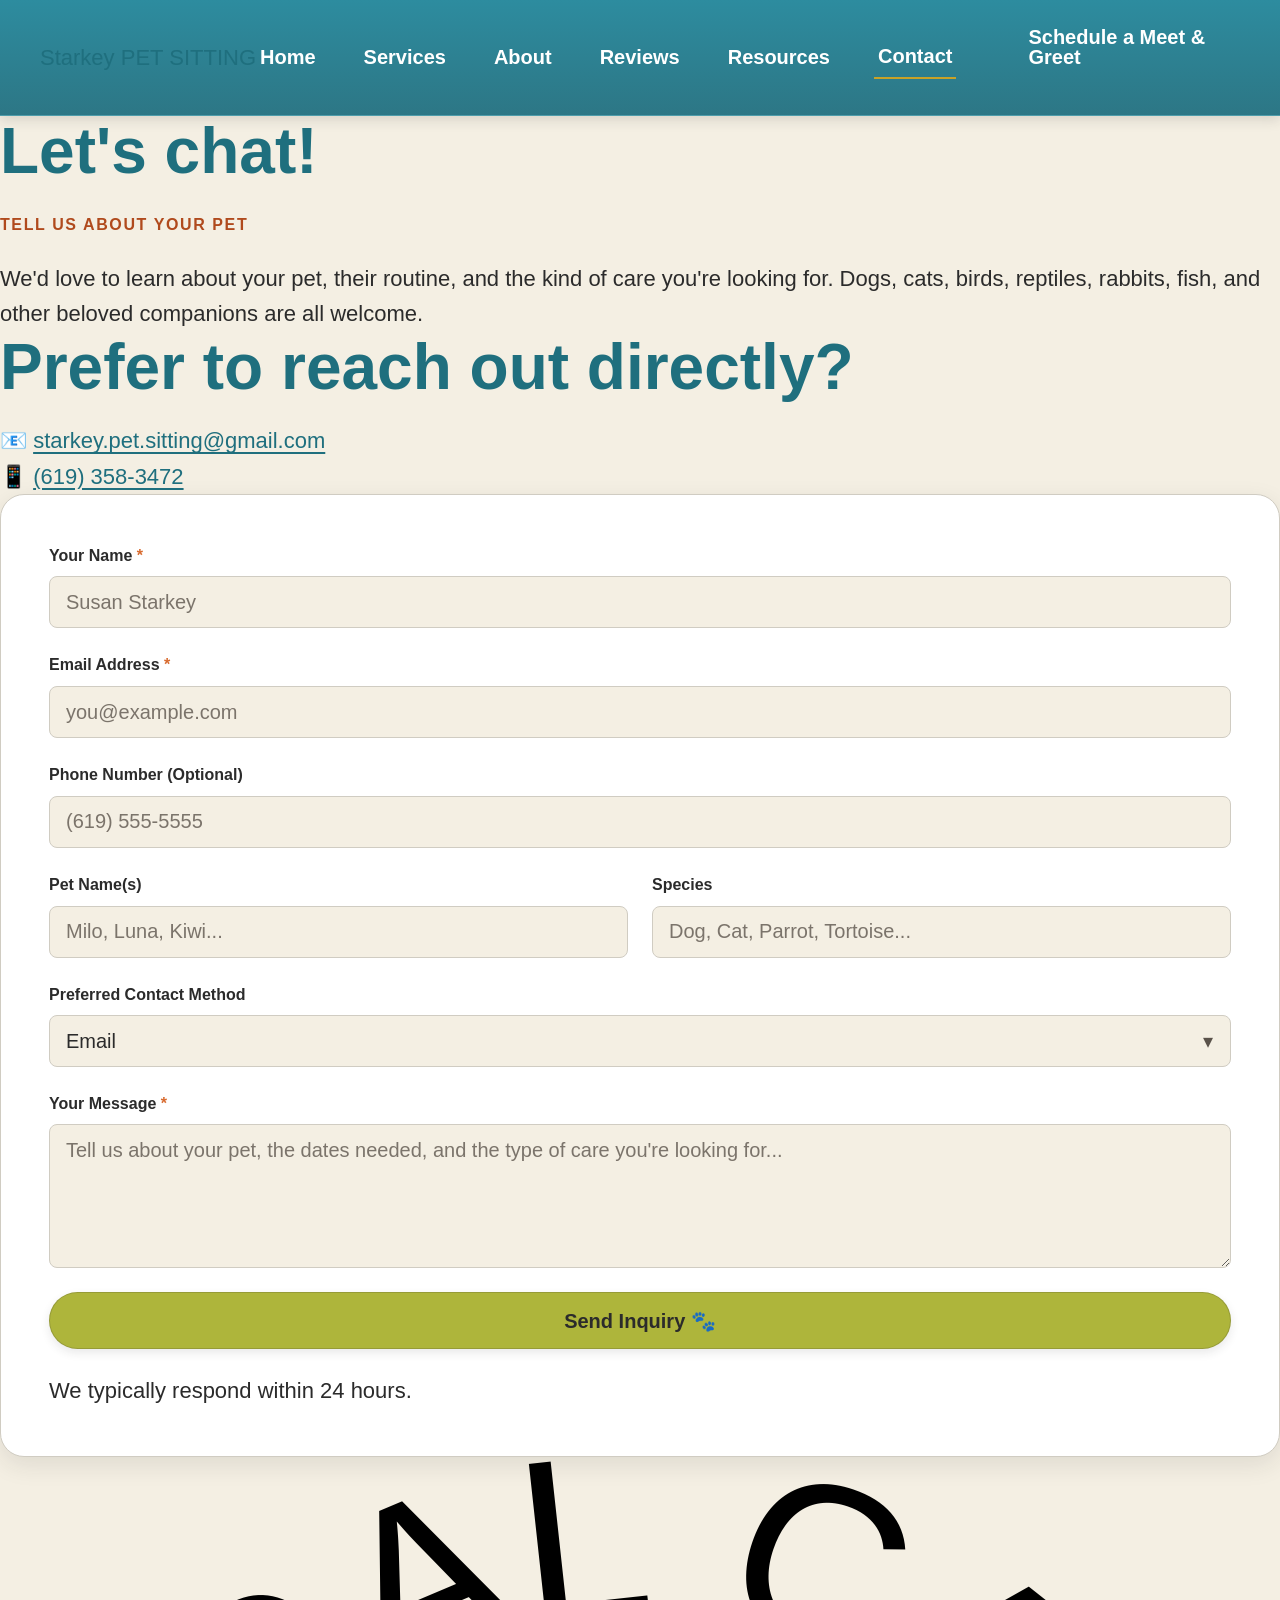
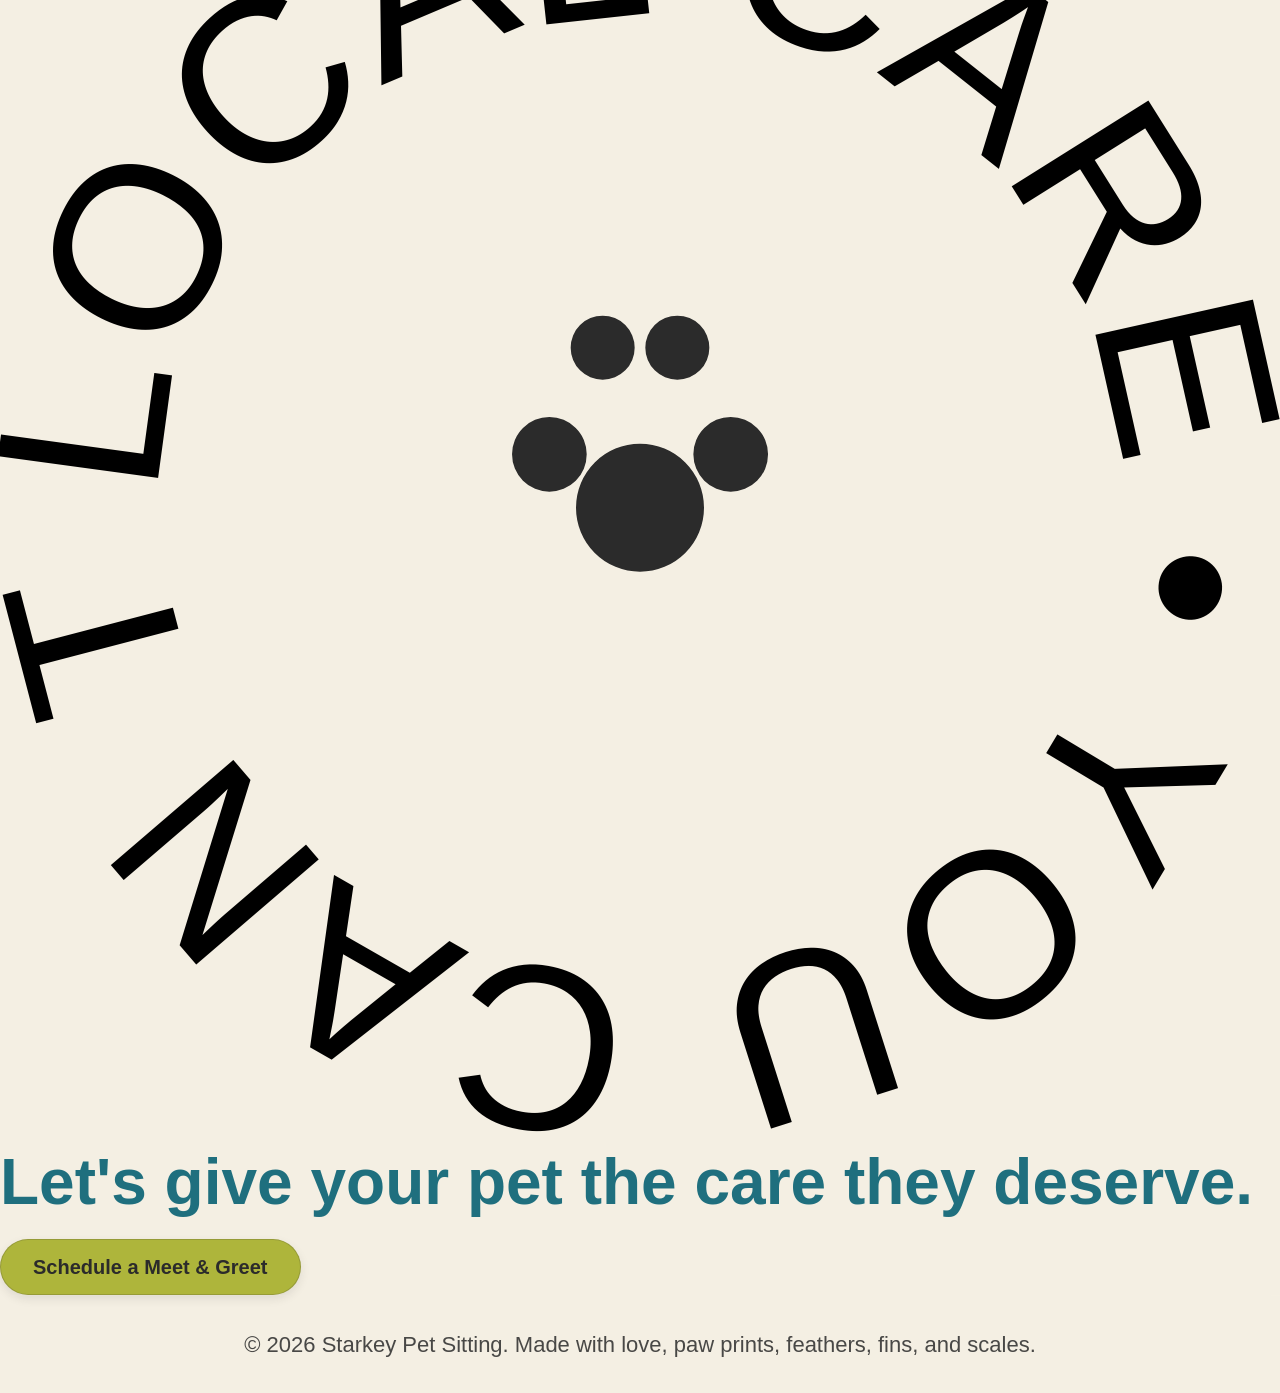
<file: pages/contact.html>
<!DOCTYPE html>
<html lang="en">

<head>
  <meta charset="UTF-8" />
  <meta name="viewport" content="width=device-width, initial-scale=1.0" />
  <meta name="description" content="Schedule a Meet & Greet with Starkey Pet Sitting. Tell us about your pet and their care routine." />
  <title>Schedule a Meet & Greet - Starkey Pet Sitting</title>
  <link rel="preconnect" href="https://fonts.googleapis.com">
  <link rel="preconnect" href="https://fonts.gstatic.com" crossorigin>
  <link href="https://fonts.googleapis.com/css2?family=Fraunces:ital,opsz,wght@0,9..144,100..900;1,9..144,100..900&family=Nunito+Sans:ital,opsz,wght@0,6..12,200..1000;1,6..12,200..1000&family=Patrick+Hand&family=Freckle+Face&display=swap" rel="stylesheet">
  <link rel="stylesheet" href="../assets/css/styles.css?v=3">
  <script src="../assets/js/script.js" defer></script>
  <script src="../assets/js/walking-paws.js" defer></script>
</head>

<body>
  <header class="site-header">
    <a class="logo" href="../index.html" aria-label="Starkey Pet Sitting home">
      <div class="logo-badge">
        <svg viewBox="0 0 24 24" fill="currentColor">
          <circle cx="12" cy="12" r="10" fill="none" stroke="currentColor" stroke-width="2"/>
          <path d="M12 14a2.5 2.5 0 1 1 0-5 2.5 2.5 0 0 1 0 5zm-3.5-3a1.5 1.5 0 1 1 0-3 1.5 1.5 0 0 1 0 3zm7 0a1.5 1.5 0 1 1 0-3 1.5 1.5 0 0 1 0 3zm-5-5a1.2 1.2 0 1 1 0-2.4 1.2 1.2 0 0 1 0 2.4zm3 0a1.2 1.2 0 1 1 0-2.4 1.2 1.2 0 0 1 0 2.4z"/>
        </svg>
      </div>
      <div class="logo-text">
        <span class="brand-name">Starkey</span>
        <span class="brand-sub">PET SITTING</span>
      </div>
    </a>

    <button class="nav-toggle" aria-label="Open navigation" aria-expanded="false">
      <span></span>
      <span></span>
      <span></span>
    </button>

    <nav class="site-nav" aria-label="Main navigation">
      <a href="../index.html">Home</a>
      <a href="../index.html#services">Services</a>
      <a href="../index.html#about">About</a>
      <a href="../index.html#reviews">Reviews</a>
      <a href="resources.html">Resources</a>
      <a href="contact.html" class="nav-contact-link active">Contact</a>
      <a href="contact.html" class="nav-cta">Schedule a Meet & Greet</a>
    </nav>
  </header>

  <main class="contact-page-main">
    <section class="contact-section">
      <div class="contact-page-container">
        
        <!-- Form Info / Left Side -->
        <div class="contact-info-card">
          <h1>Let's chat!</h1>
          <p class="eyebrow-accent">TELL US ABOUT YOUR PET</p>
          <p class="contact-intro">
            We'd love to learn about your pet, their routine, and the kind of care you're looking for. Dogs, cats, birds, reptiles, rabbits, fish, and other beloved companions are all welcome.
          </p>
          
          <div class="direct-contact-box">
            <h2>Prefer to reach out directly?</h2>
            <ul class="direct-contact-list">
              <li>
                <span class="contact-icon-small">📧</span>
                <a href="mailto:starkey.pet.sitting@gmail.com">starkey.pet.sitting@gmail.com</a>
              </li>
              <li>
                <span class="contact-icon-small">📱</span>
                <a href="tel:+16193583472">(619) 358-3472</a>
              </li>
            </ul>
          </div>
        </div>

        <!-- Form Card / Right Side -->
        <div class="contact-form-card">
          <form class="retro-contact-form" action="https://formspree.io/f/xgobyjdw" method="POST">
            
            <div class="form-group">
              <label for="name">Your Name <span class="required">*</span></label>
              <input type="text" id="name" name="name" placeholder="Susan Starkey" required>
            </div>

            <div class="form-group">
              <label for="email">Email Address <span class="required">*</span></label>
              <input type="email" id="email" name="email" placeholder="you@example.com" required>
            </div>

            <div class="form-group">
              <label for="phone">Phone Number (Optional)</label>
              <input type="tel" id="phone" name="phone" placeholder="(619) 555-5555">
            </div>

            <div class="form-row-grid">
              <div class="form-group">
                <label for="pet_names">Pet Name(s)</label>
                <input type="text" id="pet_names" name="pet_names" placeholder="Milo, Luna, Kiwi...">
              </div>

              <div class="form-group">
                <label for="species">Species</label>
                <input type="text" id="species" name="species" placeholder="Dog, Cat, Parrot, Tortoise...">
              </div>
            </div>

            <div class="form-group">
              <label for="preferred_contact">Preferred Contact Method</label>
              <div class="select-wrapper">
                <select id="preferred_contact" name="preferred_contact">
                  <option value="Email">Email</option>
                  <option value="Phone Call">Phone Call</option>
                  <option value="Text Message">Text Message</option>
                </select>
              </div>
            </div>

            <div class="form-group">
              <label for="message">Your Message <span class="required">*</span></label>
              <textarea id="message" name="message" rows="5" placeholder="Tell us about your pet, the dates needed, and the type of care you're looking for..." required></textarea>
            </div>

            <button type="submit" class="button primary submit-btn">Send Inquiry 🐾</button>

            <p class="form-note">We typically respond within 24 hours.</p>
          </form>
        </div>

      </div>
    </section>
  </main>

  <!-- FOOTER -->
  <footer class="footer-banner">
    <div class="footer-banner-container">
      <div class="footer-stamp">
        <svg viewBox="0 0 120 120" class="stamp-svg">
          <path id="footer-stamp-text-path-contact" d="M 60,60 m -45,0 a 45,45 0 1,1 90,0 a 45,45 0 1,1 -90,0" fill="none"/>
          <text class="stamp-text">
            <textPath href="#footer-stamp-text-path-contact" startOffset="0%">LOCAL CARE • YOU CAN TRUST • </textPath>
          </text>
          <path class="stamp-paw" d="M60 67a6 6 0 1 0 0-12 6 6 0 0 0 0 12zm-8.5-7.5a3.5 3.5 0 1 0 0-7 3.5 3.5 0 0 0 0 7zm17 0a3.5 3.5 0 1 0 0-7 3.5 3.5 0 0 0 0 7zm-12-10.5a3 3 0 1 0 0-6 3 3 0 0 0 0 6zm7 0a3 3 0 1 0 0-6 3 3 0 0 0 0 6z" fill="currentColor"/>
        </svg>
      </div>
      
      <div class="footer-banner-copy">
        <h2>Let's give your pet the care they deserve.</h2>
        <a href="contact.html" class="button primary">Schedule a Meet & Greet</a>
      </div>
    </div>

    <!-- COPYRIGHT BAR -->
    <div class="copyright-bar">
      <p>© <span id="year"></span> Starkey Pet Sitting. Made with love, paw prints, feathers, fins, and scales.</p>
    </div>
  </footer>
</body>

</html>
</file>
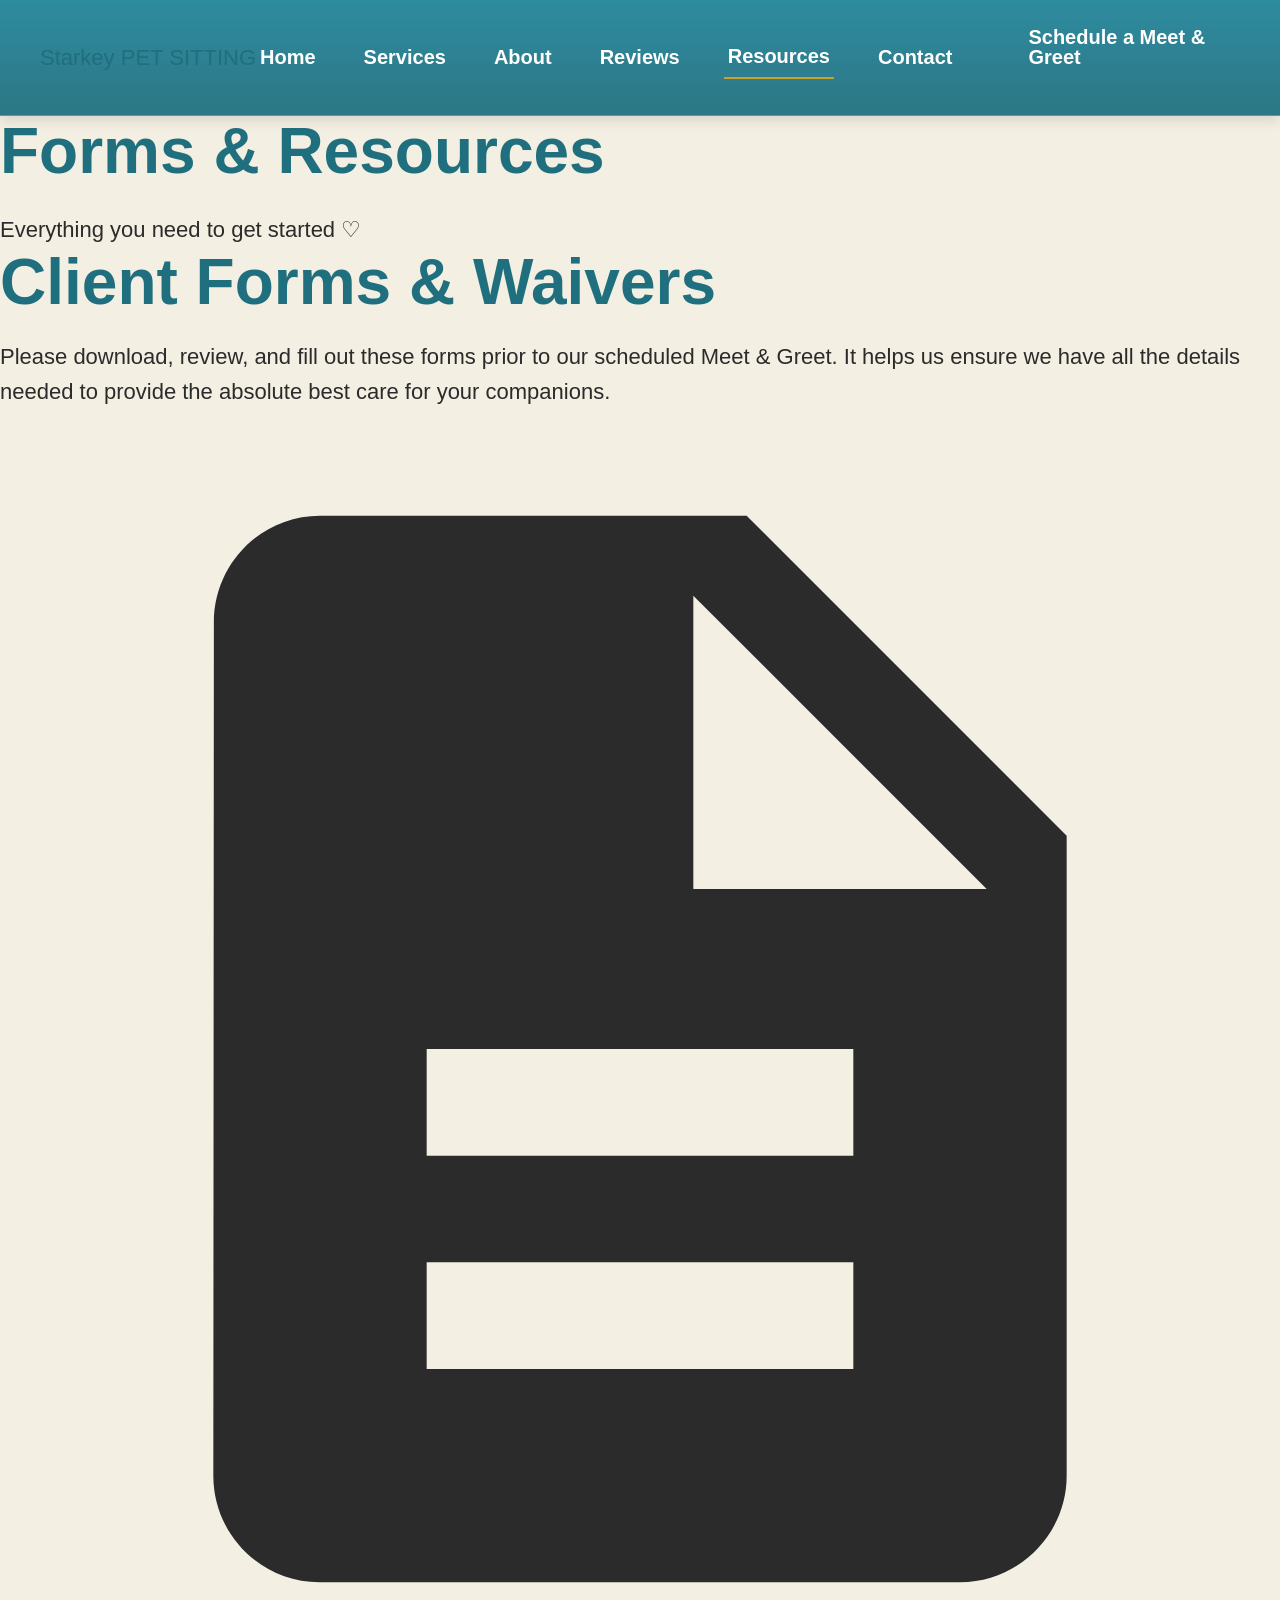
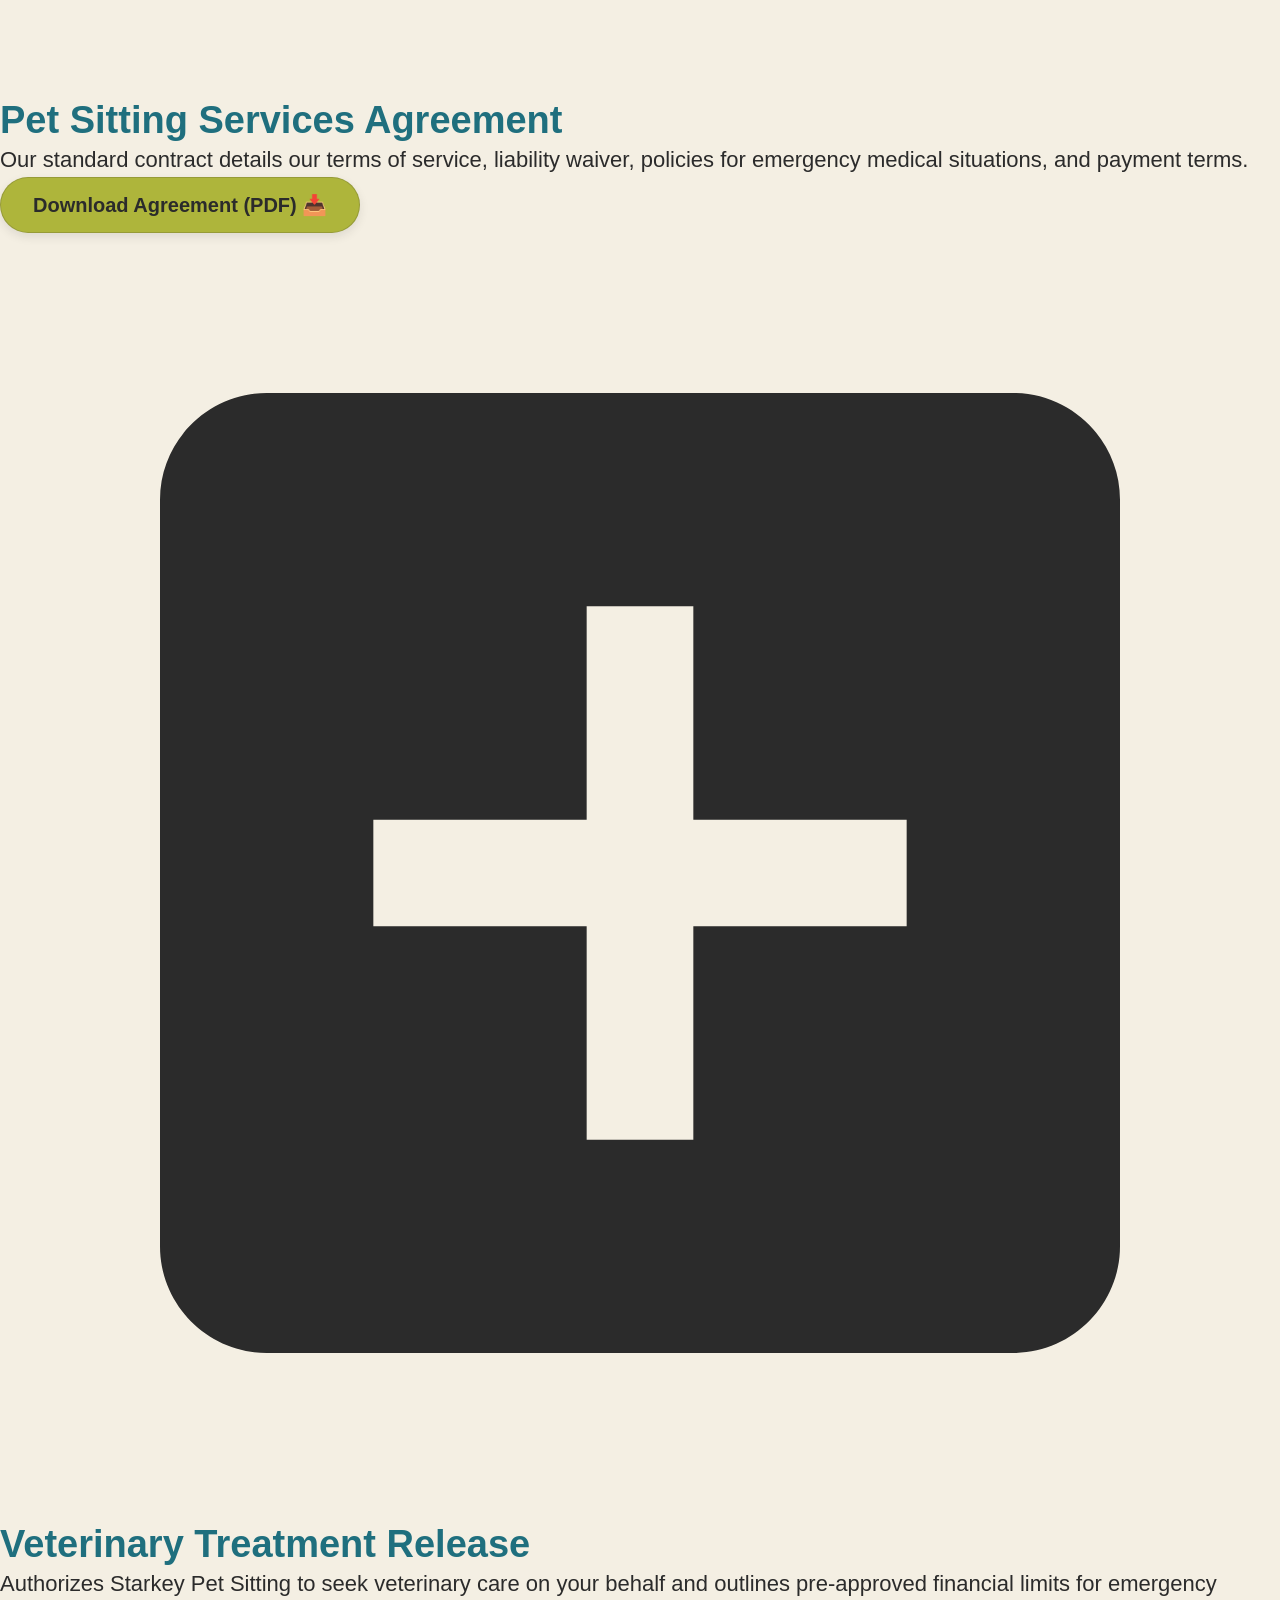
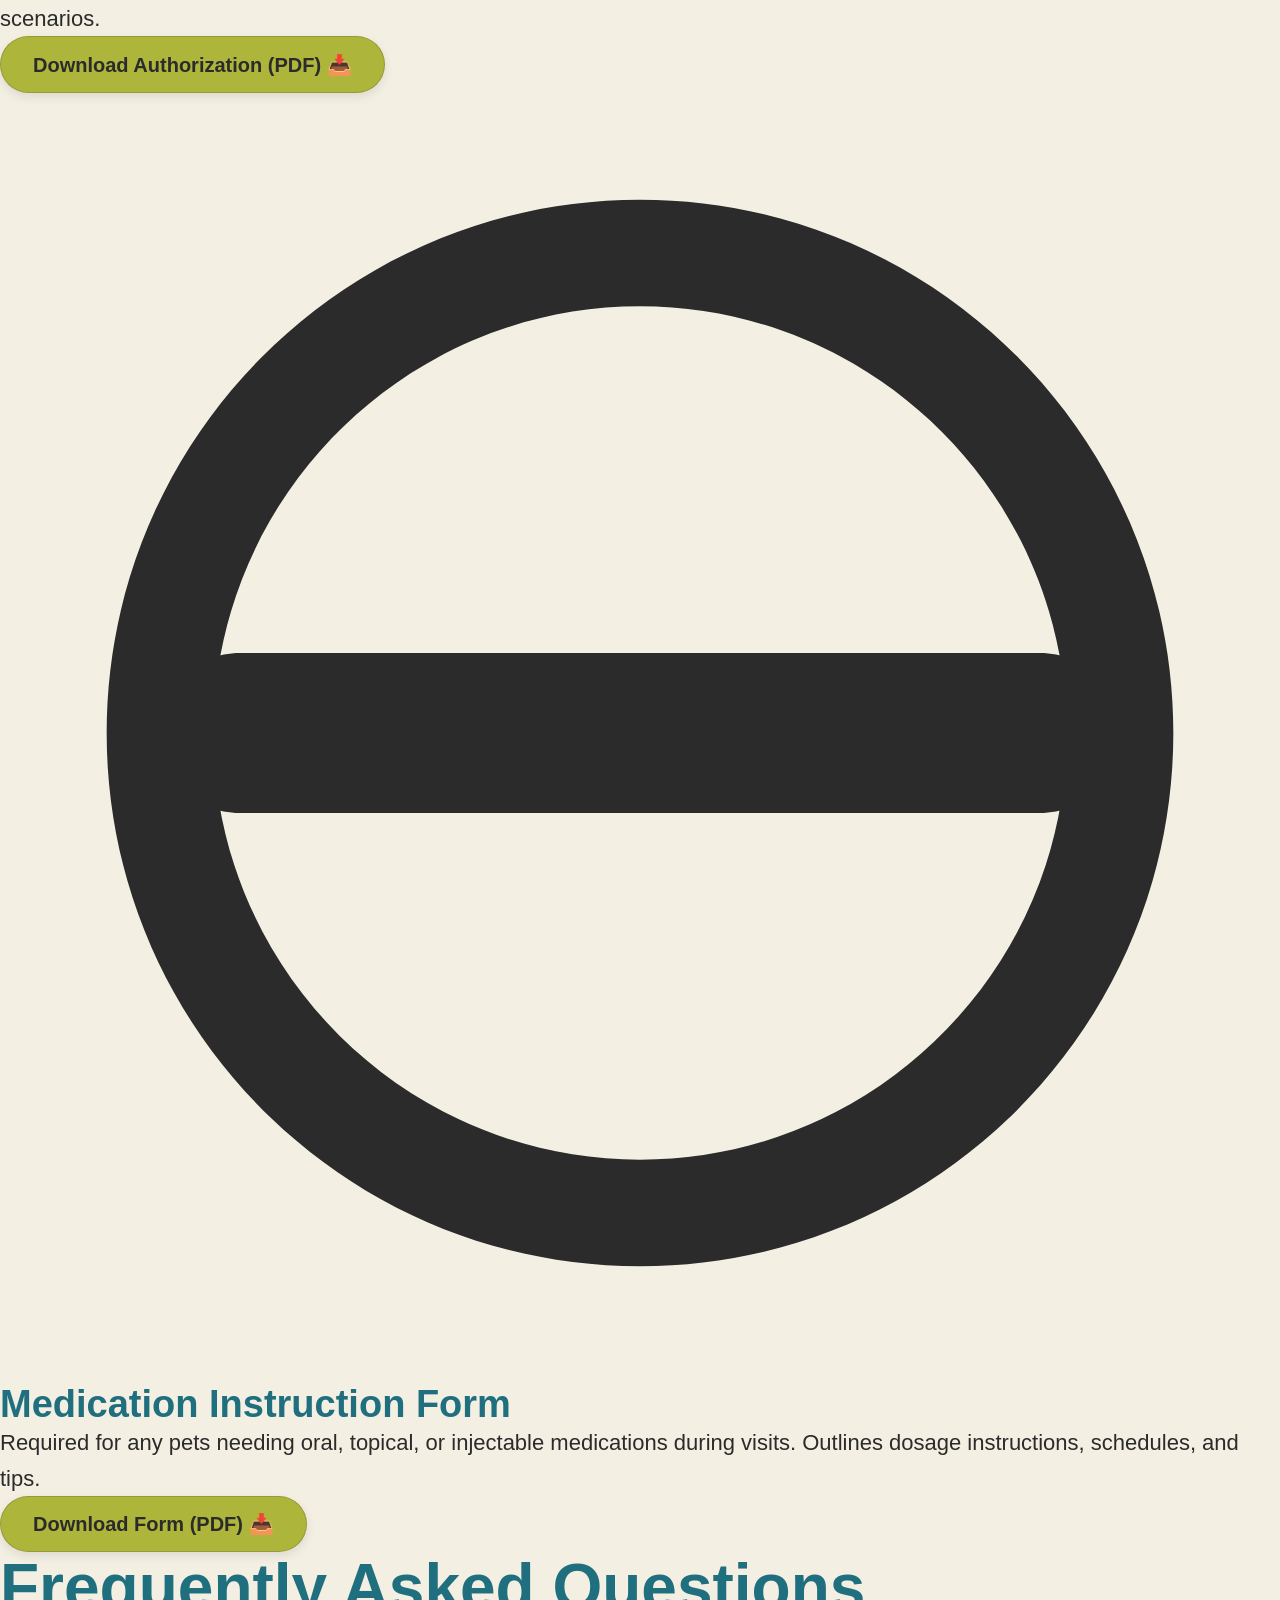
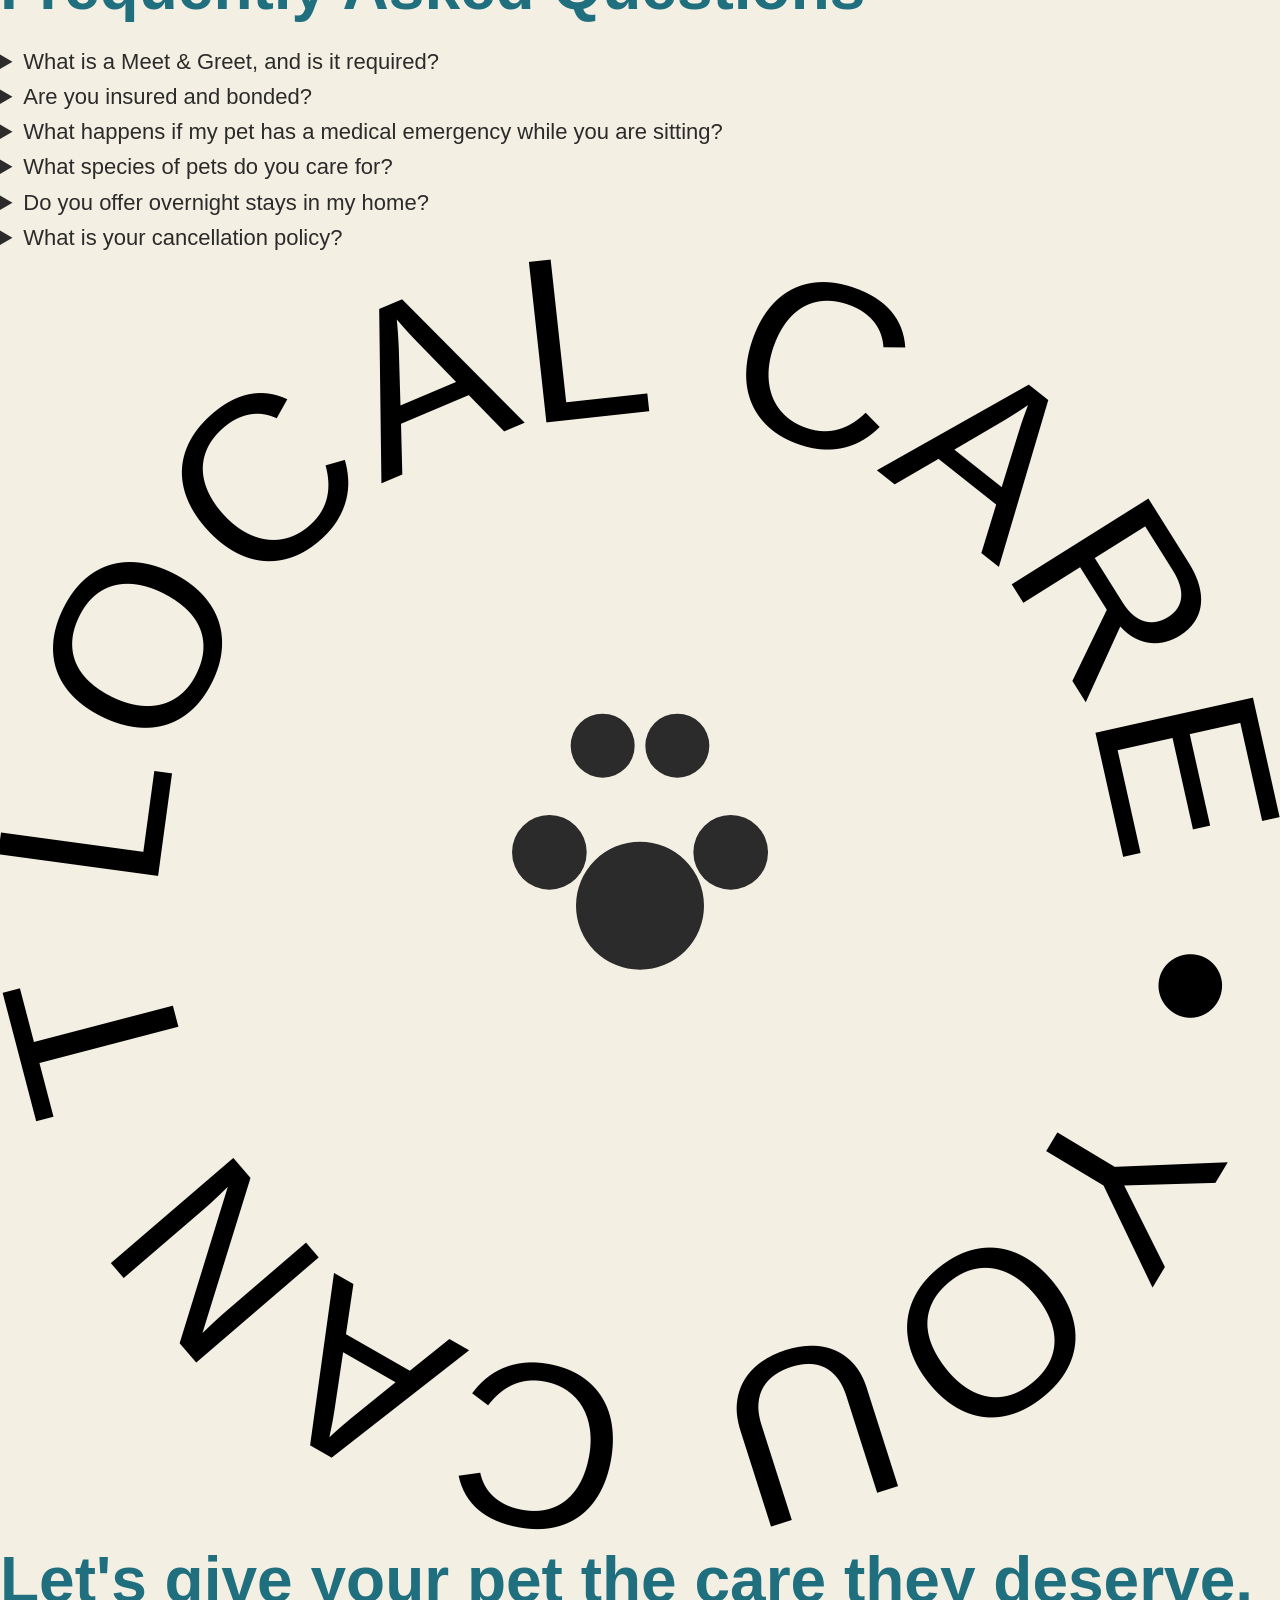
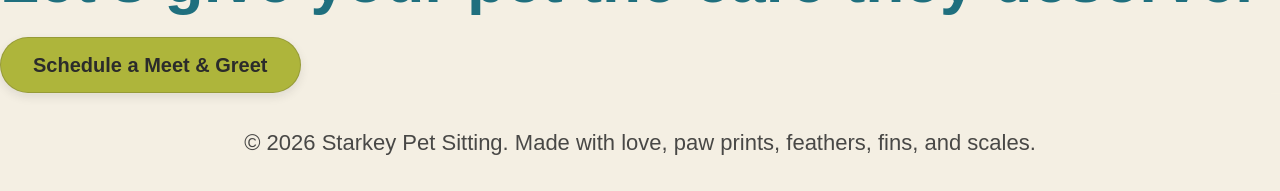
<file: pages/resources.html>
<!DOCTYPE html>
<html lang="en">

<head>
  <meta charset="UTF-8" />
  <meta name="viewport" content="width=device-width, initial-scale=1.0" />
  <meta name="description" content="Download forms and agreements or read frequently asked questions about Starkey Pet Sitting." />
  <title>Resources & FAQs - Starkey Pet Sitting</title>
  <link rel="preconnect" href="https://fonts.googleapis.com">
  <link rel="preconnect" href="https://fonts.gstatic.com" crossorigin>
  <link href="https://fonts.googleapis.com/css2?family=Fraunces:ital,opsz,wght@0,9..144,100..900;1,9..144,100..900&family=Nunito+Sans:ital,opsz,wght@0,6..12,200..1000;1,6..12,200..1000&family=Patrick+Hand&family=Freckle+Face&display=swap" rel="stylesheet">
  <link rel="stylesheet" href="../assets/css/styles.css?v=3">
  <script src="../assets/js/script.js" defer></script>
  <script src="../assets/js/walking-paws.js" defer></script>
</head>

<body>
  <header class="site-header">
    <a class="logo" href="../index.html" aria-label="Starkey Pet Sitting home">
      <div class="logo-badge">
        <svg viewBox="0 0 24 24" fill="currentColor">
          <circle cx="12" cy="12" r="10" fill="none" stroke="currentColor" stroke-width="2"/>
          <path d="M12 14a2.5 2.5 0 1 1 0-5 2.5 2.5 0 0 1 0 5zm-3.5-3a1.5 1.5 0 1 1 0-3 1.5 1.5 0 0 1 0 3zm7 0a1.5 1.5 0 1 1 0-3 1.5 1.5 0 0 1 0 3zm-5-5a1.2 1.2 0 1 1 0-2.4 1.2 1.2 0 0 1 0 2.4zm3 0a1.2 1.2 0 1 1 0-2.4 1.2 1.2 0 0 1 0 2.4z"/>
        </svg>
      </div>
      <div class="logo-text">
        <span class="brand-name">Starkey</span>
        <span class="brand-sub">PET SITTING</span>
      </div>
    </a>

    <button class="nav-toggle" aria-label="Open navigation" aria-expanded="false">
      <span></span>
      <span></span>
      <span></span>
    </button>

    <nav class="site-nav" aria-label="Main navigation">
      <a href="../index.html">Home</a>
      <a href="../index.html#services">Services</a>
      <a href="../index.html#about">About</a>
      <a href="../index.html#reviews">Reviews</a>
      <a href="resources.html" class="active">Resources</a>
      <a href="contact.html" class="nav-contact-link">Contact</a>
      <a href="contact.html" class="nav-cta">Schedule a Meet & Greet</a>
    </nav>
  </header>

  <main class="resources-page-main">
    <!-- Resources / Downloads Title -->
    <section class="resources-hero">
      <div class="resources-hero-container">
        <h1>Forms & Resources</h1>
        <p class="cursive-sub">Everything you need to get started <span class="heart-text">♡</span></p>
      </div>
    </section>

    <!-- Downloads Grid Section -->
    <section class="downloads-section">
      <div class="resources-container">
        <h2 class="section-title-brown">Client Forms & Waivers</h2>
        <p class="downloads-intro">Please download, review, and fill out these forms prior to our scheduled Meet & Greet. It helps us ensure we have all the details needed to provide the absolute best care for your companions.</p>
        
        <div class="downloads-grid">
          <!-- Form 1 -->
          <div class="download-card">
            <div class="document-icon">
              <svg viewBox="0 0 24 24" fill="currentColor">
                <path d="M14 2H6c-1.1 0-1.99.9-1.99 2L4 20c0 1.1.89 2 1.99 2H18c1.1 0 2-.9 2-2V8l-6-6zm2 16H8v-2h8v2zm0-4H8v-2h8v2zm-3-5V3.5L18.5 9H13z"/>
              </svg>
            </div>
            <h3>Pet Sitting Services Agreement</h3>
            <p>Our standard contract details our terms of service, liability waiver, policies for emergency medical situations, and payment terms.</p>
            <a href="#" class="button primary download-btn" download>Download Agreement (PDF) 📥</a>
          </div>

          <!-- Form 2 -->
          <div class="download-card">
            <div class="document-icon">
              <svg viewBox="0 0 24 24" fill="currentColor">
                <path d="M19 3H5c-1.1 0-2 .9-2 2v14c0 1.1.9 2 2 2h14c1.1 0 2-.9 2-2V5c0-1.1-.9-2-2-2zm-2 10h-4v4h-2v-4H7v-2h4V7h2v4h4v2z"/>
              </svg>
            </div>
            <h3>Veterinary Treatment Release</h3>
            <p>Authorizes Starkey Pet Sitting to seek veterinary care on your behalf and outlines pre-approved financial limits for emergency scenarios.</p>
            <a href="#" class="button primary download-btn" download>Download Authorization (PDF) 📥</a>
          </div>

          <!-- Form 3 -->
          <div class="download-card">
            <div class="document-icon">
              <svg viewBox="0 0 24 24" fill="currentColor">
                <path d="M4.5 10.5C3.67 10.5 3 11.17 3 12s.67 1.5 1.5 1.5h15c.83 0 1.5-.67 1.5-1.5s-.67-1.5-1.5-1.5h-15zM12 2C6.48 2 2 6.48 2 12s4.48 10 10 10 10-4.48 10-10S17.5 2 12 2zm0 18c-4.41 0-8-3.59-8-8s3.59-8 8-8 8 3.59 8 8-3.59 8-8 8z"/>
              </svg>
            </div>
            <h3>Medication Instruction Form</h3>
            <p>Required for any pets needing oral, topical, or injectable medications during visits. Outlines dosage instructions, schedules, and tips.</p>
            <a href="#" class="button primary download-btn" download>Download Form (PDF) 📥</a>
          </div>
        </div>
      </div>
    </section>

    <!-- FAQ Accordions Section -->
    <section id="faqs" class="faqs-section">
      <div class="resources-container">
        <h2 class="section-title-olive">Frequently Asked Questions</h2>
        
        <div class="faqs-accordion-list">
          
          <details class="faq-item">
            <summary class="faq-question">What is a Meet & Greet, and is it required?</summary>
            <div class="faq-answer">
              <p>Yes, a Meet & Greet is required for all new clients before we finalize any booking. It is a free, 30-minute consultation in your home where we can meet you and your pets, run through their routines, review paperwork, and verify house instructions. It ensures your pet is comfortable with us and that we are a perfect match.</p>
            </div>
          </details>

          <details class="faq-item">
            <summary class="faq-question">Are you insured and bonded?</summary>
            <div class="faq-answer">
              <p>Absolutely. We are fully insured and bonded specifically for pet sitting and in-home animal care. Your peace of mind and your pets' safety are our highest priorities.</p>
            </div>
          </details>

          <details class="faq-item">
            <summary class="faq-question">What happens if my pet has a medical emergency while you are sitting?</summary>
            <div class="faq-answer">
              <p>In the event of an emergency, we will immediately transport your pet to your preferred primary veterinarian (or the closest 24-hour emergency animal hospital if necessary). We will contact you immediately. The pre-filled Veterinary Treatment Release form authorizes us to seek medical care and lists your pre-approved veterinary spending authorization limits.</p>
            </div>
          </details>

          <details class="faq-item">
            <summary class="faq-question">What species of pets do you care for?</summary>
            <div class="faq-answer">
              <p>We care for all kinds of pets! While dogs and cats make up a large portion of our clients, we are highly experienced with daily habitat care for birds (parrots, finches), reptiles (tortoises, geckos, bearded dragons), fish, and small companion mammals (rabbits, guinea pigs, hamsters). Each pet gets a tailored routine based on their species-specific needs.</p>
            </div>
          </details>

          <details class="faq-item">
            <summary class="faq-question">Do you offer overnight stays in my home?</summary>
            <div class="faq-answer">
              <p>We do offer overnight pet sitting services! Overnights provide standard evening and morning routines, feeding, walks, plenty of cuddle time, and the added benefit of home security while you are away. Availability is limited, so we recommend booking well in advance.</p>
            </div>
          </details>

          <details class="faq-item">
            <summary class="faq-question">What is your cancellation policy?</summary>
            <div class="faq-answer">
              <p>We understand that travel plans can change unexpectedly. For standard pet sitting visits, we request at least 48 hours' notice for cancellations to receive a full refund. Cancellations made with less than 48 hours' notice may be subject to a fee. Overnight stays require a 7-day notice for a full refund of deposit.</p>
            </div>
          </details>

        </div>
      </div>
    </section>
  </main>

  <!-- FOOTER -->
  <footer class="footer-banner">
    <div class="footer-banner-container">
      <div class="footer-stamp">
        <svg viewBox="0 0 120 120" class="stamp-svg">
          <path id="footer-stamp-text-path-resources" d="M 60,60 m -45,0 a 45,45 0 1,1 90,0 a 45,45 0 1,1 -90,0" fill="none"/>
          <text class="stamp-text">
            <textPath href="#footer-stamp-text-path-resources" startOffset="0%">LOCAL CARE • YOU CAN TRUST • </textPath>
          </text>
          <path class="stamp-paw" d="M60 67a6 6 0 1 0 0-12 6 6 0 0 0 0 12zm-8.5-7.5a3.5 3.5 0 1 0 0-7 3.5 3.5 0 0 0 0 7zm17 0a3.5 3.5 0 1 0 0-7 3.5 3.5 0 0 0 0 7zm-12-10.5a3 3 0 1 0 0-6 3 3 0 0 0 0 6zm7 0a3 3 0 1 0 0-6 3 3 0 0 0 0 6z" fill="currentColor"/>
        </svg>
      </div>
      
      <div class="footer-banner-copy">
        <h2>Let's give your pet the care they deserve.</h2>
        <a href="contact.html" class="button primary">Schedule a Meet & Greet</a>
      </div>
    </div>

    <!-- COPYRIGHT BAR -->
    <div class="copyright-bar">
      <p>© <span id="year"></span> Starkey Pet Sitting. Made with love, paw prints, feathers, fins, and scales.</p>
    </div>
  </footer>
</body>

</html>
</file>
<file: assets/css/styles.css>
/* === Barkey Pet Sitting - Design System Foundation === */

/* CSS Variables */
:root {
  color-scheme: only light;

  /* Theme: Retro Postcard */
  --cream: #FAF6EE;
  --paper: #FFFAF2;
  --olive: #4A6B50;
  --olive-light: #F0F4EC;
  --mustard: #C96F32;
  --mustard-hover: #A95725;
  --brown: #5B3528;
  --ink: #3A342D;
  --ink-light: #5A524A;
  --border: #D8CEBE;
  --shadow: rgba(58, 52, 45, 0.1);
  --shadow-dark: rgba(58, 52, 45, 0.2);
  --header-start: #4F6E56;
  --header-end: #344F3B;
  --header-border: rgba(255, 250, 242, 0.12);
  --paper-solid: #FFFFFF;
  --accent-soft: #FFF0E5;
  --accent-muted: rgba(201, 111, 50, 0.24);
  --blue: #6F9CAF;
  --blue-light: #E7F0F3;
  --badge-bg: #A95725;
  --light-border: rgba(255, 250, 242, 0.16);
  --light-border-strong: rgba(255, 255, 255, 0.32);
  --ink-border-soft: rgba(58, 52, 45, 0.1);
  --ink-border-medium: rgba(58, 52, 45, 0.15);
  --paper-border-soft: rgba(216, 206, 190, 0.4);
  --focus-ring: rgba(201, 111, 50, 0.18);
  --tape-bg: rgba(201, 111, 50, 0.24);
  --header-shadow: 0 4px 12px rgba(0, 0, 0, 0.12);
  --cta-shadow: 0 4px 8px rgba(0, 0, 0, 0.15);
  --polaroid-shadow: 0 12px 28px rgba(58, 52, 45, 0.12), 0 4px 10px rgba(58, 52, 45, 0.06);
  --badge-shadow: 0 6px 16px rgba(115, 63, 49, 0.35);
  --mobile-nav-shadow: 0 10px 15px rgba(0, 0, 0, 0.15);
  --container-max: 2300px;
  --container-readable: 1600px;
  --page-width: min(100% - 80px, var(--container-max));
  --readable-width: min(100% - 80px, var(--container-readable));

  /* Typography */
  --font-display: "Fontdiner Swanky", cursive;
  --font-accent: "Pacifico", cursive;
  --font-heading: "Josefin Sans", sans-serif;
  --font-body: "Nunito", sans-serif;

  /* Breakpoint tokens. CSS custom properties are documented here, with literal media queries below. */
  --breakpoint-mobile: 767px;
  --breakpoint-tablet: 1023px;
  --breakpoint-desktop: 1024px;

  /* Spacing and layout */
  --space-2xs: 0.25rem;
  --space-xs: 0.5rem;
  --space-sm: 0.75rem;
  --space-md: 1rem;
  --space-lg: 1.5rem;
  --space-xl: 2rem;
  --space-2xl: 3rem;
  --space-3xl: 4.5rem;
  --space-hero-block: clamp(4.75rem, 6vw, 9rem);
  --space-hero-gap: clamp(3rem, 4vw, 7rem);
  --page-gutter: 40px;
  --page-width: min(100% - (var(--page-gutter) * 2), var(--container-max));
  --readable-width: min(100% - (var(--page-gutter) * 2), var(--container-readable));

  /* Type scale. Clamp is reserved for hero typography and major spacing. */
  --font-hero: clamp(5rem, 6.8vw, 12rem);
  --font-section-title: 4rem;
  --font-card-title: 2rem;
  --font-body-size: 1.375rem;
  --font-small: 1rem;
  --font-button: 1.25rem;
  --font-nav: 1.25rem;
  --font-card-body: 1.25rem;
  --font-feature-title: 1.5rem;
  --font-feature-body: 1.2rem;
  --font-footer: 1rem;

  /* Brand color system */
  --color-cream: #F4EFE3;
  --color-charcoal: #2B2B2B;
  --color-atomic-teal: #2D8C9F;
  --color-burnt-orange: #D86A2E;
  --color-mustard-gold: #C9A227;
  --color-soft-pink: #D8B9C7;
  --color-olive: #AEB53B;
  --color-white: #FFFFFF;
  --teal-text: #1F6F7E;
  --orange-text: #B04A1D;
  --gold-text: #8A5F00;
  --teal-decorative: #2D8C9F;
  --orange-decorative: #E56A2E;
  --gold-decorative: #E2B544;

  /* Current-site semantic aliases */
  --cream: var(--color-cream);
  --paper: var(--color-white);
  --paper-solid: var(--color-white);
  --olive: var(--color-atomic-teal);
  --olive-light: color-mix(in srgb, var(--color-atomic-teal) 12%, var(--color-white));
  --mustard: var(--color-mustard-gold);
  --mustard-hover: var(--color-burnt-orange);
  --brown: var(--color-burnt-orange);
  --ink: var(--color-charcoal);
  --border: color-mix(in srgb, var(--color-charcoal) 18%, var(--color-cream));
  --shadow: rgba(43, 43, 43, 0.1);
  --shadow-dark: rgba(43, 43, 43, 0.22);
  --header-start: var(--color-atomic-teal);
  --header-end: color-mix(in srgb, var(--color-atomic-teal) 78%, var(--color-charcoal));
  --header-border: rgba(244, 239, 227, 0.16);
  --accent-soft: color-mix(in srgb, var(--color-soft-pink) 45%, var(--color-white));
  --accent-muted: rgba(216, 106, 46, 0.24);
  --blue: var(--color-soft-pink);
  --blue-light: color-mix(in srgb, var(--color-soft-pink) 35%, var(--color-white));
  --badge-bg: var(--color-burnt-orange);
  --link-color: var(--teal-text);
  --link-hover: var(--orange-text);
  --focus-color: var(--color-burnt-orange);
  --light-border: rgba(244, 239, 227, 0.18);
  --light-border-strong: rgba(255, 255, 255, 0.36);
  --ink-border-soft: rgba(43, 43, 43, 0.1);
  --ink-border-medium: rgba(43, 43, 43, 0.18);
  --paper-border-soft: rgba(43, 43, 43, 0.1);
  --focus-ring: rgba(216, 106, 46, 0.22);
  --tape-bg: rgba(216, 185, 199, 0.46);
  --header-shadow: 0 4px 12px rgba(43, 43, 43, 0.14);
  --cta-shadow: 0 4px 10px rgba(43, 43, 43, 0.18);
  --polaroid-shadow: 0 12px 28px rgba(43, 43, 43, 0.12),
    0 4px 10px rgba(43, 43, 43, 0.06);
  --badge-shadow: 0 6px 16px rgba(216, 106, 46, 0.34);
  --mobile-nav-shadow: 0 10px 15px rgba(43, 43, 43, 0.18);
}

/* Global Reset */
* {
  box-sizing: border-box;
  margin: 0;
  padding: 0;
}

html {
  color-scheme: only light;
  scroll-behavior: smooth;
  overflow-x: hidden;
  color: var(--ink);
  background-color: var(--cream);
}

body {
  font-family: var(--font-body);
  color: var(--ink);
  background-color: var(--cream);
  line-height: 1.6;
  font-size: var(--font-body-size);
  overflow-x: hidden;
}

button,
input,
textarea,
select {
  color-scheme: light;
  color: var(--ink);
  background-color: var(--paper);
  border-color: var(--border);
}

button {
  font: inherit;
}

p {
  font-size: var(--font-body-size);
}

/* Typography */
h1,
h2,
h3,
h4 {
  font-family: var(--font-heading);
  color: var(--teal-text);
  line-height: 1.12;
  letter-spacing: 0;
}

h1 {
  font-size: var(--font-section-title);
  font-weight: 800;
  margin-bottom: 1.5rem;
}

h2 {
  font-size: var(--font-section-title);
  font-weight: 700;
  margin-bottom: 1.25rem;
}

h3 {
  font-size: 2.375rem;
  font-weight: 600;
}

a {
  color: var(--link-color);
  text-decoration-color: currentColor;
  text-decoration-line: underline;
  text-decoration-thickness: 0.09em;
  text-underline-offset: 0.18em;
  -webkit-tap-highlight-color: transparent;
  transition: color 0.2s ease, text-decoration-color 0.2s ease, box-shadow 0.2s ease;
}

a:hover {
  color: var(--link-hover);
  text-decoration-thickness: 0.12em;
}

a:focus-visible,
button:focus-visible,
summary:focus-visible,
input:focus-visible,
textarea:focus-visible,
select:focus-visible {
  outline: 3px solid var(--focus-color);
  outline-offset: 4px;
}

img {
  -webkit-tap-highlight-color: transparent;
}

.logo:focus:not(:focus-visible),
.mobile-menu-cat-link:focus:not(:focus-visible),
.nav-illustration__cat-link:focus:not(:focus-visible),
.contact-badge:focus:not(:focus-visible) {
  outline: none;
}

.logo:focus-visible,
.mobile-menu-cat-link:focus-visible,
.nav-illustration__cat-link:focus-visible {
  border-radius: 8px;
  outline: 3px solid var(--focus-color);
  outline-offset: 6px;
}

@supports selector(a:has(img)) {
  a:has(img):focus:not(:focus-visible) {
    outline: none;
  }

  a:has(img):focus-visible {
    border-radius: 8px;
    outline: 3px solid var(--focus-color);
    outline-offset: 6px;
  }
}

.reveal {
  opacity: 1;
  transform: none;
}

.reveal-enabled .reveal {
  opacity: 0;
  transform: translateY(16px);
  transition: opacity 650ms ease, transform 650ms ease;
}

.reveal-enabled .reveal.is-visible {
  opacity: 1;
  transform: translateY(0);
}

@media (prefers-reduced-motion: reduce) {
  .reveal-enabled .reveal,
  .reveal-enabled .reveal.is-visible {
    opacity: 1;
    transform: none;
    transition: none;
  }
}

@media (max-width: 768px) {
  .reveal,
  .reveal-enabled .reveal {
    opacity: 1;
    transform: none;
    visibility: visible;
    pointer-events: auto;
  }
}

/* Typography Utilities */
.font-display {
  font-family: var(--font-display);
}

.font-accent {
  font-family: var(--font-accent);
}

.font-heading {
  font-family: var(--font-heading);
}

.font-body {
  font-family: var(--font-body);
}

.text-display {
  font-family: var(--font-display);
  font-size: 3rem;
  font-weight: 400;
  line-height: 1.05;
}

.text-heading-xl {
  font-family: var(--font-heading);
  font-size: var(--font-section-title);
  font-weight: 700;
  line-height: 1.08;
}

.text-heading-lg {
  font-family: var(--font-heading);
  font-size: var(--font-card-title);
  font-weight: 700;
  line-height: 1.12;
}

.text-body {
  font-family: var(--font-body);
  font-size: var(--font-body-size);
  line-height: 1.6;
}

.text-small {
  font-size: var(--font-small);
  line-height: 1.5;
}

.text-hero-fluid {
  font-family: var(--font-heading);
  font-size: var(--font-hero);
  font-weight: 700;
  line-height: 0.95;
}

/* Color Utilities */
.bg-cream {
  background-color: var(--color-cream);
}

.bg-charcoal {
  background-color: var(--color-charcoal);
}

.bg-atomic-teal {
  background-color: var(--color-atomic-teal);
}

.bg-burnt-orange {
  background-color: var(--color-burnt-orange);
}

.bg-mustard-gold {
  background-color: var(--color-mustard-gold);
}

.bg-soft-pink {
  background-color: var(--color-soft-pink);
}

.bg-olive {
  background-color: var(--color-olive);
}

.text-cream {
  color: var(--color-cream);
}

.text-charcoal {
  color: var(--color-charcoal);
}

.text-atomic-teal {
  color: var(--teal-text);
}

.text-burnt-orange {
  color: var(--orange-text);
}

.text-mustard-gold {
  color: var(--gold-text);
}

.text-soft-pink {
  color: var(--color-soft-pink);
}

.text-olive {
  color: var(--teal-text);
}

/* Primary CTA Buttons */
.cta-button,
.button.primary {
  display: inline-flex;
  align-items: center;
  justify-content: center;
  text-align: center;
  white-space: normal;
  padding: 0.95rem 2rem;
  font-size: var(--font-button);
  font-weight: 700;
  line-height: 1.2;
  border-radius: 9999px;
  transition: background-color 0.2s ease, color 0.2s ease, transform 0.2s ease, box-shadow 0.2s ease;
  cursor: pointer;
  background-color: var(--color-olive);
  color: var(--ink);
  text-decoration: none;
  box-shadow: 0 4px 10px var(--shadow);
  border: 1px solid var(--ink-border-medium);
}

.cta-button:hover,
.button.primary:hover {
  background-color: var(--mustard-hover);
  color: var(--paper);
  transform: translateY(-2px);
  box-shadow: 0 6px 14px var(--shadow-dark);
}

.cta-button:active,
.button.primary:active {
  transform: translateY(0);
}

/* Header & Navigation */
.site-header {
  position: sticky;
  top: 0;
  z-index: 100;
  display: flex;
  align-items: center;
  justify-content: space-between;
  min-height: 116px;
  padding: 1.5rem max(40px, calc((100% - var(--container-max)) / 2 + 40px));
  background: linear-gradient(180deg, var(--header-start), var(--header-end));
  box-shadow: var(--header-shadow);
  border-bottom: 1px solid var(--header-border);
}

.logo {
  display: inline-flex;
  align-items: center;
  justify-content: center;
  flex-shrink: 0;
  text-decoration: none;
  text-align: center;
}

.logo-image {
  display: block;
  width: clamp(160px, 20vw, 240px);
  height: auto;
  max-height: 128px;
}

.site-nav {
  display: flex;
  align-items: center;
  gap: 2.5rem;
}

.site-nav a {
  color: var(--paper);
  font-weight: 600;
  font-size: var(--font-nav);
  line-height: 1.25;
  transition: opacity 0.2s ease;
  padding: 0.5rem 0.25rem;
  text-decoration: none;
}

.site-nav a:hover {
  opacity: 0.85;
}

.site-nav a.active {
  border-bottom: 2px solid var(--mustard);
}

.site-nav .nav-cta,
.site-nav .cta-button {
  min-height: 62px;
  padding: 0 2rem;
  font-size: var(--font-nav);
  line-height: 1;
}

.site-nav .nav-cta:hover,
.site-nav .cta-button:hover {
  opacity: 1;
}

.mobile-menu-cat {
  display: none;
  pointer-events: none;
  user-select: none;
}

.mobile-menu-cat-link {
  display: none;
}

.text-pretty {
  text-wrap: pretty;
}

:where(.page-intro,
  .framework-hero__tagline,
  .section-heading p,
  .preview-grid p,
  .home-step p,
  .framework-footer__panel p,
  .contact-form-card p,
  .agreement-summary,
  .agreement-cta p,
  .rates-note,
  .pricing-card p,
  .rate-callouts p,
  .about-story-section p,
  .services-menu-item p,
  .faq-editorial-item p) {
  text-wrap: pretty;
}

.nav-toggle {
  display: none;
  background: transparent;
  border: 0;
  color: var(--ink);
  cursor: pointer;
}

.nav-toggle span {
  display: block;
  width: 1.75rem;
  height: 3px;
  margin: 5px 0;
  background-color: var(--paper);
  border-radius: 2px;
  transition: all 0.2s ease;
}

.walking-paws-circle {
  position: absolute;
  top: 0;
  left: 0;
  width: 100%;
  height: 100%;
  pointer-events: none;
}

.walking-paw {
  color: var(--brown);
}

/* Copyright Bar */
.copyright-bar {
  border-top: 1px solid var(--light-border);
  padding: 2rem 0;
  text-align: center;
  font-size: var(--font-footer);
  line-height: 1.5;
  opacity: 0.85;
}

.eyebrow-accent {
  font-size: var(--font-footer);
  font-weight: 800;
  letter-spacing: 0.1em;
  color: var(--orange-text);
  text-transform: uppercase;
  margin-bottom: 1.5rem;
}

/* Retro Contact Form Styling */
.contact-form-card {
  background-color: var(--paper);
  border: 1px solid var(--border);
  padding: 3rem;
  border-radius: 24px;
  box-shadow: 0 8px 24px var(--shadow);
}

.retro-contact-form {
  display: flex;
  flex-direction: column;
  gap: 1.5rem;
}

.form-group {
  display: flex;
  flex-direction: column;
  gap: 0.5rem;
}

.form-group label {
  font-weight: 700;
  font-size: var(--font-footer);
  color: var(--ink);
}

.required {
  color: var(--badge-bg);
}

.retro-contact-form input[type="text"],
.retro-contact-form input[type="email"],
.retro-contact-form input[type="tel"],
.retro-contact-form textarea,
.retro-contact-form select {
  width: 100%;
  padding: 0.85rem 1rem;
  font-family: inherit;
  font-size: var(--font-card-body);
  border: 1.5px solid var(--border);
  border-radius: 8px;
  background-color: var(--cream);
  color: var(--ink);
  outline: none;
  transition: all 0.2s ease;
}

.retro-contact-form input::placeholder,
.retro-contact-form textarea::placeholder {
  color: var(--ink-light);
  opacity: 0.78;
}

.retro-contact-form input:focus,
.retro-contact-form textarea:focus,
.retro-contact-form select:focus {
  border-color: var(--olive);
  background-color: var(--paper-solid);
  box-shadow: 0 0 0 3px var(--focus-ring);
}

.form-row-grid {
  display: grid;
  grid-template-columns: 1fr 1fr;
  gap: 1.5rem;
}

.select-wrapper {
  position: relative;
}

.select-wrapper select {
  appearance: none;
  -webkit-appearance: none;
}

.select-wrapper::after {
  content: "▾";
  position: absolute;
  right: 1.15rem;
  top: 50%;
  transform: translateY(-50%);
  pointer-events: none;
  font-size: var(--font-card-body);
  color: var(--ink-light);
}

/* === Resources Agreement Page === */
.resources-page-hero {
  position: relative;
  overflow: hidden;
}

.resources-page-hero::after {
  content: "";
  position: absolute;
  right: clamp(1rem, 9vw, 8rem);
  bottom: 1.75rem;
  width: clamp(4rem, 9vw, 7rem);
  aspect-ratio: 1;
  background: url("../images/shapes/twinkle-star-yellow.svg") center / contain no-repeat;
  opacity: 0.9;
  pointer-events: none;
}

.agreement-section {
  scroll-margin-top: var(--space-md);
  width: min(100%, 1060px);
  margin-inline: auto;
  padding: var(--space-xl) 0 var(--space-3xl);
  border-top: 1px solid var(--border);
}

.agreement-intro {
  display: grid;
  grid-template-columns: minmax(0, 1fr) auto;
  gap: var(--space-lg);
  align-items: end;
  margin-bottom: var(--space-xl);
}

.agreement-intro h2 {
  max-width: 12ch;
  color: var(--teal-text);
  font-size: clamp(2.7rem, 5vw, 4.6rem);
  line-height: 0.95;
}

.agreement-summary {
  max-width: 44rem;
  margin-top: var(--space-md);
  color: var(--color-charcoal);
  font-size: var(--font-card-body);
  line-height: 1.65;
}

.agreement-cta {
  position: relative;
  width: min(100%, 720px);
  margin: var(--space-lg) auto var(--space-2xl);
  padding: clamp(1.5rem, 3vw, 2.25rem);
  display: grid;
  grid-template-columns: minmax(0, 1fr) auto;
  gap: var(--space-lg);
  align-items: center;
  border: 1.5px solid color-mix(in srgb, var(--color-atomic-teal) 46%, var(--color-cream));
  border-radius: 8px 18px 8px 14px;
  background:
    radial-gradient(circle at top right, color-mix(in srgb, var(--color-mustard-gold) 14%, transparent) 0 3.2rem, transparent 3.3rem),
    color-mix(in srgb, var(--color-white) 82%, var(--color-cream));
  box-shadow: 0 8px 18px rgba(43, 43, 43, 0.07);
}

.agreement-cta::before {
  content: "";
  position: absolute;
  top: -0.6rem;
  right: 1.25rem;
  width: 1.5rem;
  aspect-ratio: 1;
  background: url("../images/shapes/twinkle-star-yellow.svg") center / contain no-repeat;
  pointer-events: none;
}

.agreement-cta__copy {
  display: grid;
  gap: 0.45rem;
}

.agreement-cta__eyebrow {
  color: var(--orange-text);
  font-family: var(--font-heading);
  font-size: 0.78rem;
  font-weight: 800;
  letter-spacing: 0.13em;
  line-height: 1;
}

.agreement-cta h2 {
  max-width: 18ch;
  color: var(--teal-text);
  font-size: clamp(1.9rem, 3vw, 2.65rem);
  line-height: 1;
}

.agreement-cta__copy p:not(.agreement-cta__eyebrow) {
  max-width: 36rem;
  color: var(--color-charcoal);
  font-size: 1rem;
  line-height: 1.55;
}

.agreement-cta__actions {
  display: grid;
  gap: var(--space-md);
  justify-items: end;
}

.agreement-cta .agreement-button--primary,
.agreement-cta .agreement-button--strong,
.agreement-cta .agreement-button--secondary {
  min-width: 0;
  max-width: 280px;
  padding: 0.88rem 1.45rem;
  font-size: 0.95rem;
}

.resources-actions {
  width: min(100%, 1060px);
  margin: 0 auto var(--space-2xl);
  display: grid;
  grid-template-columns: repeat(3, minmax(0, 1fr));
  gap: var(--space-lg);
  align-items: stretch;
}

.resource-action-card {
  position: relative;
  display: grid;
  grid-template-rows: auto 1fr auto;
  gap: var(--space-lg);
  padding: clamp(1.35rem, 3vw, 2rem);
  border: 1.5px solid color-mix(in srgb, var(--color-atomic-teal) 42%, var(--color-cream));
  border-radius: 8px 18px 8px 14px;
  background:
    radial-gradient(circle at top right, color-mix(in srgb, var(--color-mustard-gold) 14%, transparent) 0 3.2rem, transparent 3.3rem),
    color-mix(in srgb, var(--color-white) 82%, var(--color-cream));
  box-shadow: 0 8px 18px rgba(43, 43, 43, 0.07);
}

.resource-action-card::before {
  content: "";
  position: absolute;
  top: -0.6rem;
  right: 1.25rem;
  width: 1.5rem;
  aspect-ratio: 1;
  background: url("../images/shapes/twinkle-star-yellow.svg") center / contain no-repeat;
  pointer-events: none;
}

.resource-action-card--primary {
  grid-column: 1 / -1;
  grid-template-columns: 1fr;
  grid-template-rows: auto auto;
  align-items: start;
}

.resource-action-card__copy {
  display: grid;
  gap: 0.45rem;
}

.resource-action-card h2 {
  max-width: 16ch;
  color: var(--teal-text);
  font-size: clamp(1.9rem, 3vw, 2.65rem);
  line-height: 1;
}

.resource-action-card p:not(.agreement-cta__eyebrow) {
  max-width: 38rem;
  color: var(--color-charcoal);
  font-size: 1rem;
  line-height: 1.55;
}

.resource-action-card__actions {
  display: grid;
  gap: var(--space-md);
  justify-items: start;
  align-self: end;
}

.resource-action-card--primary .resource-action-card__actions {
  justify-items: start;
}

.resource-action-card__actions--service {
  grid-template-columns: repeat(3, minmax(0, 1fr));
  width: 100%;
}

.resource-action-card .agreement-button {
  width: 100%;
  min-width: 0;
  max-width: 100%;
  padding: 0.88rem 1.45rem;
  font-size: 0.95rem;
}

.agreement-form {
  display: grid;
  gap: var(--space-xl);
}

.honeypot {
  position: absolute;
  left: -9999px;
  width: 1px;
  height: 1px;
  opacity: 0;
}

.agreement-panel {
  position: relative;
  display: grid;
  gap: var(--space-lg);
  padding: clamp(1.25rem, 3vw, 2rem);
  border: 2px solid color-mix(in srgb, var(--color-atomic-teal) 48%, var(--color-cream));
  border-radius: 8px 22px 10px 18px;
  background:
    radial-gradient(circle at top right, color-mix(in srgb, var(--color-mustard-gold) 20%, transparent) 0 5rem, transparent 5.1rem),
    color-mix(in srgb, var(--color-white) 82%, var(--color-cream));
  box-shadow: 0 10px 24px rgba(43, 43, 43, 0.08);
}

.agreement-panel:nth-of-type(even) {
  border-radius: 18px 8px 20px 10px;
}

.agreement-panel--warm {
  border-color: color-mix(in srgb, var(--color-burnt-orange) 48%, var(--color-cream));
  background:
    radial-gradient(circle at top right, color-mix(in srgb, var(--color-soft-pink) 38%, transparent) 0 4.5rem, transparent 4.6rem),
    color-mix(in srgb, var(--color-white) 78%, var(--color-cream));
}

.agreement-panel--teal {
  border-color: var(--color-atomic-teal);
  background:
    linear-gradient(135deg, color-mix(in srgb, var(--color-atomic-teal) 8%, transparent), transparent 45%),
    color-mix(in srgb, var(--color-white) 80%, var(--color-cream));
}

.agreement-panel legend {
  padding: 0 var(--space-sm);
  color: var(--orange-text);
  font-family: var(--font-heading);
  font-size: 1.35rem;
  font-weight: 800;
  letter-spacing: 0.08em;
  text-transform: uppercase;
}

.agreement-grid {
  display: grid;
  grid-template-columns: repeat(2, minmax(0, 1fr));
  gap: var(--space-lg);
}

.form-group--wide {
  grid-column: 1 / -1;
}

.agreement-form .form-group {
  gap: var(--space-sm);
}

.agreement-form label,
.agreement-form .terms-check {
  color: var(--color-charcoal);
  font-family: var(--font-heading);
  font-size: 1rem;
  font-weight: 700;
  letter-spacing: 0.04em;
}

.agreement-form input[type="text"],
.agreement-form input[type="email"],
.agreement-form input[type="tel"],
.agreement-form input[type="date"],
.agreement-form textarea,
.agreement-form select {
  width: 100%;
  padding: 0.9rem 1rem;
  border: 1.5px solid color-mix(in srgb, var(--color-charcoal) 34%, var(--color-cream));
  border-radius: 8px;
  background: color-mix(in srgb, var(--color-white) 76%, var(--color-cream));
  color: var(--color-charcoal);
  font-family: var(--font-body);
  font-size: 1rem;
}

.agreement-form input::placeholder,
.agreement-form textarea::placeholder {
  color: var(--ink-light);
  opacity: 0.78;
}

.agreement-form textarea {
  min-height: 8rem;
  resize: vertical;
}

.agreement-form input:focus,
.agreement-form textarea:focus,
.agreement-form select:focus {
  border-color: var(--color-burnt-orange);
  background: var(--color-white);
  box-shadow: 0 0 0 3px color-mix(in srgb, var(--color-burnt-orange) 20%, transparent);
  outline: none;
}

.rates-note {
  max-width: 50rem;
  padding: var(--space-md);
  border-left: 5px solid var(--color-mustard-gold);
  background: color-mix(in srgb, var(--color-mustard-gold) 16%, var(--color-white));
  color: var(--color-charcoal);
  font-size: var(--font-card-body);
  line-height: 1.6;
}

.service-options-grid {
  display: grid;
  grid-template-columns: repeat(2, minmax(0, 1fr));
  gap: var(--space-md);
}

.service-option {
  display: grid;
  grid-template-columns: auto minmax(0, 1fr);
  gap: var(--space-md);
  align-items: start;
  min-height: 100%;
  padding: var(--space-md);
  border: 1.5px solid color-mix(in srgb, var(--color-atomic-teal) 34%, var(--color-cream));
  border-radius: 8px 16px 8px 14px;
  background: var(--color-white);
  cursor: pointer;
}

.service-option:nth-child(3n + 2) {
  border-color: color-mix(in srgb, var(--color-burnt-orange) 40%, var(--color-cream));
}

.service-option input,
.terms-check input {
  width: 1.15rem;
  height: 1.15rem;
  margin-top: 0.2rem;
  border-color: color-mix(in srgb, var(--color-charcoal) 34%, var(--color-cream));
  background-color: var(--color-white);
  color: var(--color-charcoal);
  accent-color: var(--color-burnt-orange);
}

.service-option strong {
  display: block;
  color: var(--teal-text);
  font-size: 1.08rem;
  line-height: 1.2;
}

.service-option small {
  display: block;
  margin-top: 0.35rem;
  color: var(--color-charcoal);
  font-family: var(--font-body);
  font-size: 0.98rem;
  font-weight: 700;
  letter-spacing: 0;
  line-height: 1.45;
}

.rate-callouts {
  display: grid;
  grid-template-columns: repeat(2, minmax(0, 1fr));
  gap: var(--space-md);
}

.rate-callouts p {
  display: grid;
  gap: 0.25rem;
  padding: var(--space-md);
  border-radius: 8px;
  background: color-mix(in srgb, var(--color-soft-pink) 34%, var(--color-white));
  font-size: 1rem;
  line-height: 1.45;
}

.rate-callouts strong {
  color: var(--orange-text);
  font-family: var(--font-heading);
  font-size: 1.1rem;
}

.agreement-grid--service-details {
  padding-top: var(--space-sm);
}

.terms-check {
  display: grid;
  grid-template-columns: auto minmax(0, 1fr);
  gap: var(--space-md);
  align-items: start;
  padding: var(--space-md);
  border: 1.5px dashed var(--color-burnt-orange);
  border-radius: 8px;
  background: color-mix(in srgb, var(--color-burnt-orange) 9%, var(--color-white));
  line-height: 1.5;
}

.agreement-actions {
  display: flex;
  flex-wrap: wrap;
  gap: var(--space-md);
  align-items: center;
  justify-content: center;
  padding-top: var(--space-sm);
}

.agreement-button {
  display: inline-flex;
  align-items: center;
  justify-content: center;
  min-height: 56px;
  border-radius: 9999px;
  font-family: var(--font-heading);
  font-weight: 800;
  line-height: 1.15;
  text-align: center;
  text-decoration: none;
  text-transform: uppercase;
  border: 1.5px solid transparent;
  background-color: transparent;
  color: var(--color-charcoal);
  cursor: pointer;
  transition: background-color 0.2s ease, border-color 0.2s ease, color 0.2s ease, box-shadow 0.2s ease, transform 0.2s ease;
}

.agreement-button--primary {
  min-width: 240px;
  padding: 1rem 2.35rem;
  border: 1.5px solid var(--color-burnt-orange);
  background: var(--orange-text);
  color: var(--color-white);
  font-size: 1.12rem;
  letter-spacing: 0.07em;
  box-shadow: 0 6px 14px rgba(216, 106, 46, 0.22);
}

.agreement-button--primary:hover,
.agreement-button--primary:focus-visible {
  border-color: color-mix(in srgb, var(--color-burnt-orange) 82%, var(--color-charcoal));
  background: color-mix(in srgb, var(--color-burnt-orange) 82%, var(--color-charcoal));
  color: var(--color-white);
  box-shadow: 0 10px 20px rgba(43, 43, 43, 0.18);
  transform: translateY(-2px);
}

.agreement-button--strong {
  min-width: 240px;
  padding: 1rem 2.35rem;
  border: 1.5px solid var(--color-atomic-teal);
  background: var(--teal-text);
  color: var(--color-white);
  font-size: 1.06rem;
  letter-spacing: 0.06em;
  box-shadow: 0 6px 14px rgba(46, 136, 143, 0.18);
}

.agreement-button--strong:hover,
.agreement-button--strong:focus-visible {
  border-color: color-mix(in srgb, var(--color-atomic-teal) 82%, var(--color-charcoal));
  background: color-mix(in srgb, var(--color-atomic-teal) 82%, var(--color-charcoal));
  color: var(--color-white);
  box-shadow: 0 10px 20px rgba(43, 43, 43, 0.18);
  transform: translateY(-2px);
}

.agreement-button--secondary {
  min-width: 190px;
  padding: 0.9rem 1.8rem;
  border: 1.5px solid var(--color-atomic-teal);
  background: color-mix(in srgb, var(--color-white) 72%, var(--color-cream));
  color: var(--teal-text);
  font-size: 1rem;
  letter-spacing: 0.06em;
}

.agreement-button--secondary:hover,
.agreement-button--secondary:focus-visible {
  border-color: var(--color-atomic-teal);
  background: var(--color-atomic-teal);
  color: var(--color-white);
  box-shadow: 0 8px 16px rgba(43, 43, 43, 0.14);
  transform: translateY(-2px);
}

.agreement-button:active {
  transform: translateY(0);
}

.thank-you-hero .page-title {
  max-width: 13ch;
}

.thank-you-section {
  width: min(100%, 960px);
  margin-inline: auto;
  padding: var(--space-xl) 0 var(--space-3xl);
  border-top: 1px solid var(--border);
}

.payment-section {
  width: min(100%, 960px);
  margin-inline: auto;
  padding: var(--space-xl) 0 var(--space-3xl);
  border-top: 1px solid var(--border);
}

.thank-you-panel {
  position: relative;
  display: grid;
  grid-template-columns: minmax(0, 1.1fr) minmax(260px, 0.9fr);
  gap: var(--space-xl);
  align-items: center;
  padding: clamp(1.25rem, 3vw, 2.25rem);
  border: 2px solid color-mix(in srgb, var(--color-atomic-teal) 48%, var(--color-cream));
  border-radius: 8px 22px 10px 18px;
  background:
    radial-gradient(circle at top right, color-mix(in srgb, var(--color-mustard-gold) 20%, transparent) 0 5rem, transparent 5.1rem),
    linear-gradient(135deg, color-mix(in srgb, var(--color-soft-pink) 18%, transparent), transparent 48%),
    color-mix(in srgb, var(--color-white) 82%, var(--color-cream));
  box-shadow: 0 10px 24px rgba(43, 43, 43, 0.08);
}

.thank-you-panel::before {
  content: "";
  position: absolute;
  top: -0.75rem;
  left: clamp(1.5rem, 4vw, 3rem);
  width: 1.65rem;
  aspect-ratio: 1;
  background: url("../images/shapes/ball-spike-star-orange.svg") center / contain no-repeat;
  pointer-events: none;
}

.thank-you-copy h2 {
  max-width: 12ch;
  margin-bottom: var(--space-md);
  color: var(--teal-text);
  font-size: clamp(2.45rem, 4vw, 3.6rem);
  line-height: 0.98;
}

.payment-note,
.payment-helper {
  max-width: 39rem;
  color: var(--color-charcoal);
  font-size: var(--font-card-body);
  line-height: 1.6;
}

.payment-helper {
  margin-top: var(--space-sm);
  padding-left: var(--space-md);
  border-left: 5px solid var(--color-mustard-gold);
  font-size: 1.08rem;
}

.thank-you-actions {
  display: flex;
  flex-wrap: wrap;
  gap: var(--space-md);
  margin-top: var(--space-xl);
}

.thank-you-actions .agreement-button--primary {
  min-width: 220px;
}

.thank-you-actions .agreement-button--secondary {
  min-width: 160px;
}

.venmo {
  justify-self: center;
  width: min(100%, 360px);
  display: grid;
  gap: var(--space-sm);
  margin: 0;
  text-align: center;
}

.venmo img {
  width: 100%;
  height: auto;
  display: block;
  border: 1.5px solid color-mix(in srgb, var(--color-charcoal) 18%, var(--color-cream));
  border-radius: 8px;
  background: var(--paper);
}

.venmo figcaption {
  color: var(--orange-text);
  font-family: var(--font-heading);
  font-size: 1rem;
  font-weight: 800;
  letter-spacing: 0.08em;
  line-height: 1.3;
  text-transform: uppercase;
}

.venmo__label,
.venmo-username {
  color: var(--teal-text);
  font-family: var(--font-heading);
  font-size: 1.15rem;
  font-weight: 800;
  letter-spacing: 0.06em;
  line-height: 1.2;
}

.venmo__label {
  text-transform: uppercase;
}

.venmo-username {
  margin-top: var(--space-md);
  color: var(--orange-text);
}

@media (max-width: 1023px) {
  .agreement-cta {
    grid-template-columns: 1fr;
    align-items: start;
  }

  .agreement-cta__actions {
    justify-items: start;
  }

  .agreement-cta .agreement-button {
    justify-self: start;
  }

  .resource-action-card--primary {
    grid-column: 1 / -1;
    grid-template-columns: 1fr;
  }

  .resource-action-card--primary .resource-action-card__actions {
    justify-items: start;
  }

  .resource-action-card__actions--service {
    grid-template-columns: repeat(3, minmax(0, 1fr));
  }

  .agreement-intro {
    grid-template-columns: 1fr;
    align-items: start;
  }

  .agreement-faq-link {
    justify-self: start;
  }

  .service-options-grid {
    grid-template-columns: 1fr;
  }

  .thank-you-panel {
    grid-template-columns: 1fr;
    align-items: start;
  }

  .venmo {
    justify-self: start;
    max-width: 320px;
  }
}

@media (max-width: 767px) {
  .resources-page-hero::after {
    right: 1rem;
    bottom: 1rem;
    width: 4rem;
  }

  .agreement-section {
    padding-top: var(--space-lg);
  }

  .agreement-intro h2 {
    font-size: 2.55rem;
  }

  .agreement-grid,
  .rate-callouts {
    grid-template-columns: 1fr;
  }

  .agreement-panel {
    padding: var(--space-lg) var(--space-md);
  }

  .agreement-panel legend {
    font-size: 1.05rem;
  }

  .agreement-cta {
    padding: var(--space-lg);
  }

  .agreement-cta h2 {
    font-size: 2rem;
  }

  .agreement-actions {
    align-items: stretch;
    flex-direction: column;
  }

  .agreement-button,
  .agreement-button--primary,
  .agreement-button--strong,
  .agreement-button--secondary {
    width: 100%;
    min-width: 0;
    text-align: center;
  }

  .agreement-cta .agreement-button {
    width: fit-content;
    max-width: 100%;
  }

  .thank-you-section,
  .payment-section {
    padding-top: var(--space-lg);
  }

  .thank-you-panel {
    padding: var(--space-lg) var(--space-md);
  }

  .thank-you-copy h2 {
    font-size: 2.35rem;
  }

  .thank-you-actions {
    align-items: stretch;
    flex-direction: column;
    width: 100%;
  }

  .agreement-cta__actions {
    display: grid;
    justify-items: stretch;
    width: 100%;
  }

  .agreement-cta__actions .agreement-button {
    width: 100%;
  }

  .resource-action-card {
    padding: var(--space-lg);
  }

  .resources-actions {
    grid-template-columns: 1fr;
  }

  .resource-action-card h2 {
    font-size: 2rem;
  }

  .resource-action-card__actions--service {
    grid-template-columns: 1fr;
  }

  .resource-action-card__actions {
    justify-items: stretch;
    width: 100%;
  }

  .resource-action-card .agreement-button {
    width: 100%;
  }

  .venmo {
    width: min(100%, 280px);
  }
}

/* === Responsive Media Queries === */
/* Tablet breakpoint: current nav and two-column card layouts need to collapse below 1024px. */
@media (max-width: 1023px) {
  :root {
    --container-max: 1080px;
    --container-readable: 860px;
    --page-gutter: 20px;
    --page-width: min(100% - (var(--page-gutter) * 2), var(--container-max));
    --readable-width: min(100% - (var(--page-gutter) * 2), var(--container-readable));
    --font-hero: clamp(3.35rem, 7vw, 5rem);
    --font-section-title: 3rem;
    --font-card-title: 1.75rem;
    --font-body-size: 1.08rem;
    --font-small: 0.96rem;
    --font-button: 1.03rem;
    --font-nav: 1rem;
    --font-card-body: 1rem;
    --font-feature-title: 1.08rem;
    --font-feature-body: 0.95rem;
    --font-footer: 0.88rem;
  }

  .site-header {
    min-height: auto;
    padding: 1rem 20px;
    background: var(--color-cream);
    border-bottom: 0;
    box-shadow: none;
  }

  .logo {
    color: var(--color-charcoal);
  }

  .logo-image {
    width: clamp(145px, 46vw, 183px);
    max-height: 96px;
  }

  .nav-toggle {
    display: block;
  }

  .nav-toggle span {
    background-color: var(--color-charcoal);
  }

  .site-nav {
    position: absolute;
    top: 100%;
    left: 0;
    right: 0;
    background-color: var(--color-cream);
    flex-direction: column;
    padding: 1.5rem;
    gap: 1.25rem;
    border-top: 1px solid var(--border);
    box-shadow: var(--mobile-nav-shadow);
    display: none;
  }

  .site-nav.open {
    display: flex;
  }

  .site-nav a {
    width: 100%;
    color: var(--color-charcoal);
    text-align: center;
    padding: 0.5rem 0;
  }

  .mobile-menu-cat {
    display: block;
    align-self: center;
    width: min(120px, 42vw);
    height: auto;
    margin-top: var(--space-sm);
  }

  .site-nav .nav-cta,
  .site-nav .cta-button {
    width: 100%;
    min-height: auto;
    padding: 0.65rem 1.35rem;
    font-size: var(--font-button);
    line-height: 1.2;
    margin-top: 0.5rem;
  }

  .contact-form-card {
    padding: 2rem 1.5rem;
  }

  .form-row-grid {
    grid-template-columns: 1fr;
    gap: 1.5rem;
  }
}

/* Mobile breakpoint: current cards, values, and forms become single-column below 768px. */
@media (max-width: 767px) {
  :root {
    --container-max: 720px;
    --container-readable: 720px;
    --page-gutter: 16px;
    --page-width: min(100% - (var(--page-gutter) * 2), var(--container-max));
    --readable-width: min(100% - (var(--page-gutter) * 2), var(--container-readable));
    --font-hero: clamp(2.7rem, 12vw, 3.75rem);
    --font-section-title: 2.55rem;
    --font-card-title: 1.55rem;
    --font-body-size: 1.02rem;
    --font-small: 0.93rem;
    --font-button: 1rem;
    --font-nav: 1rem;
    --font-card-body: 0.98rem;
    --font-feature-title: 1.04rem;
    --font-feature-body: 0.92rem;
    --font-footer: 0.85rem;
  }

  .site-header {
    padding-inline: 16px;
  }

  p {
    font-size: var(--font-body-size);
  }

  h3 {
    font-size: var(--font-card-title);
  }

  .cta-button,
  .button {
    width: 100%;
    max-width: 360px;
    padding: 0.85rem 1.35rem;
  }

}

/* === Phase 2 Mid-Century Layout Framework Overrides === */
.layout-shell {
  min-height: 100vh;
  background: var(--color-cream);
  color: var(--color-charcoal);
}

.site-header.layout-rail {
  position: fixed;
  inset: 0 auto 0 0;
  width: 280px;
  min-height: 100vh;
  padding: var(--space-xl);
  display: flex;
  flex-direction: column;
  align-items: stretch;
  justify-content: flex-start;
  gap: calc(var(--space-2xl) + 1rem);
  background: var(--color-cream);
  border-right: 1px solid var(--border);
  border-bottom: 0;
  box-shadow: none;
}

.layout-rail .logo {
  color: var(--color-charcoal);
  text-decoration: none;
  width: 100%;
}

.layout-rail .logo-image {
  width: min(100%, 220px);
  max-height: 118px;
}

.layout-rail .site-nav {
  position: static;
  display: flex;
  flex-direction: column;
  align-items: stretch;
  gap: var(--space-sm);
  padding: 0;
  background: transparent;
  border: 0;
  box-shadow: none;
}

.layout-rail .site-nav a {
  width: auto;
  color: var(--color-charcoal);
  padding: var(--space-sm) 0;
  border-bottom: 1px solid transparent;
  font-family: var(--font-heading);
  font-size: 1.1rem;
  text-align: left;
  text-decoration: none;
}

.layout-rail .site-nav a:hover,
.layout-rail .site-nav a.active {
  color: var(--teal-text);
  border-bottom-color: var(--color-atomic-teal);
  opacity: 1;
}

.layout-rail .site-nav .nav-cta {
  width: 100%;
  min-height: auto;
  margin-top: var(--space-md);
  padding: 0.85rem 1.2rem;
  color: var(--paper);
  text-align: center;
}

.layout-rail .site-nav a.mobile-menu-cat-link {
  display: none;
}

.nav-illustration {
  width: calc(100% + 30px);
  margin: auto -8px 0 -28px;
  padding-top: var(--space-2xl);
  display: flex;
  align-items: flex-end;
  justify-content: flex-start;
}

.nav-illustration__cat-link {
  display: block;
  flex: 0 0 auto;
  width: min(74%, 172px);
  cursor: pointer;
}

.nav-illustration img {
  height: auto;
  display: block;
}

.nav-illustration__cat {
  width: 100%;
}

.nav-illustration__turtle {
  width: min(44%, 104px);
  flex: 0 0 auto;
  margin-left: -0.9rem;
  transform: translateY(-0.1rem);
}

@media (min-width: 1024px) and (max-width: 1200px) {
  .nav-illustration {
    width: calc(100% + 20px);
    margin-left: -20px;
    margin-right: 0;
  }

  .nav-illustration__cat-link {
    width: min(72%, 150px);
  }

  .nav-illustration__turtle {
    width: min(42%, 88px);
  }
}

.layout-main {
  margin-left: 280px;
  padding: var(--space-xl) var(--space-2xl) var(--space-3xl);
}

.layout-section,
.page-hero,
.framework-footer {
  width: min(100%, 1120px);
  margin-inline: auto;
}

.page-hero {
  width: 100%;
  padding: var(--space-xl) 0 var(--space-2xl);
  display: flex;
  flex-direction: column;
  align-items: center;
  text-align: center;
}

.page-hero .page-title,
.page-hero .page-intro {
  margin-inline: auto;
}

.page-kicker {
  margin-bottom: var(--space-lg);
  color: var(--orange-text);
  font-family: var(--font-heading);
  font-size: var(--font-small);
  font-weight: 700;
  letter-spacing: 0.08em;
  text-transform: uppercase;
}

.kicker-with-icon {
  display: flex;
  align-items: center;
  width: fit-content;
  gap: 0.55rem;
}

.kicker-with-icon-gold::before {
  content: "";
  flex: 0 0 auto;
  width: 20px;
  height: 20px;
  background: url("../images/shapes/ball-spike-star-gold.svg") center / contain no-repeat;
}

.page-hero .page-kicker,
.framework-hero .page-kicker {
  margin-inline: auto;
}

.page-title,
.framework-hero h1 {
  max-width: 12ch;
  margin-bottom: var(--space-lg);
  color: var(--color-atomic-teal);
  font-family: var(--font-display);
  font-size: var(--font-hero);
  font-weight: 400;
  line-height: 0.95;
}

.page-intro,
.framework-hero__tagline {
  max-width: 42rem;
  color: var(--ink-light);
  font-size: 1.3rem;
  line-height: 1.6;
}

.framework-hero {
  width: min(100%, 1120px);
  margin-inline: auto;
  padding: var(--space-xl) 0 var(--space-3xl);
  display: grid;
  grid-template-columns: minmax(0, 1.08fr) minmax(280px, 0.92fr);
  align-items: start;
  gap: var(--space-hero-gap);
}

.framework-hero__copy {
  padding-top: var(--space-md);
  display: flex;
  flex-direction: column;
  align-items: center;
  text-align: center;
}

.section-actions {
  display: flex;
  flex-wrap: wrap;
  gap: var(--space-md);
  margin-top: var(--space-xl);
}

.photo-frame {
  min-height: 360px;
  display: grid;
  place-items: center;
  border: 2px dashed color-mix(in srgb, var(--color-atomic-teal) 45%, var(--color-cream));
  border-radius: 8px;
  background: color-mix(in srgb, var(--color-soft-pink) 22%, var(--color-white));
  color: var(--color-charcoal);
  font-family: var(--font-heading);
  font-weight: 700;
  text-align: center;
}

.photo-frame--small {
  min-height: 260px;
}

.hero-photo-frame {
  --hero-photo-star-size: clamp(1.125rem, 1.7vw, 1.375rem);

  position: relative;
  justify-self: center;
  width: min(100%, 430px);
  min-height: 0;
  aspect-ratio: 515 / 564;
  overflow: visible;
  padding: 0;
  border-style: solid;
  border-color: var(--color-charcoal);
}

.hero-photo-frame::after {
  content: "";
  position: absolute;
  top: clamp(1rem, 1.8vw, 1.5rem);
  right: calc((var(--hero-photo-star-size) + 0.45rem) * -1);
  z-index: 1;
  width: var(--hero-photo-star-size);
  aspect-ratio: 1;
  pointer-events: none;
  background: url("../images/shapes/twinkle-star-yellow.svg") center / contain no-repeat;
}

.hero-photo {
  width: 100%;
  height: 100%;
  min-height: 0;
  display: block;
  border-radius: 6px;
  object-fit: contain;
}

@media (min-width: 1024px) and (max-width: 1200px) {
  .framework-hero {
    grid-template-columns: minmax(0, 1fr) minmax(320px, 365px);
    gap: var(--space-lg);
  }
}

.layout-section {
  padding: var(--space-3xl) 0;
  border-top: 1px solid var(--border);
}

.section-heading {
  max-width: 48rem;
  margin-bottom: var(--space-xl);
}

.section-heading h2 {
  color: var(--color-charcoal);
  font-size: var(--font-section-title);
}

.section-heading p {
  color: var(--ink-light);
}

.preview-grid {
  display: grid;
  gap: var(--space-lg);
}

.preview-grid {
  grid-template-columns: minmax(0, 0.8fr) minmax(0, 1.2fr);
  align-items: start;
}

.about-preview-illustration {
  min-height: 260px;
  display: grid;
  place-items: center;
}

.about-preview-illustration img {
  width: min(100%, 260px);
  height: auto;
  display: block;
}

.about-preview-copy {
  text-align: center;
}

.about-preview-copy .page-kicker,
.about-preview-copy .section-actions {
  margin-inline: auto;
}

.about-preview-copy .section-actions {
  justify-content: center;
}

.framework-footer {
  padding: var(--space-3xl) 0;
  border-top: 1px solid var(--border);
}

.framework-footer__panel {
  padding: var(--space-2xl);
  border-radius: 8px;
  background: var(--teal-text);
  color: #FFFAF2;
}

.framework-footer__panel h2,
.framework-footer__panel p,
.framework-footer__panel a {
  color: inherit;
}

.framework-footer__panel p {
  max-width: none;
}

.framework-footer .copyright-bar {
  margin-top: var(--space-xl);
  padding: var(--space-lg) 0 0;
  color: var(--ink-light);
  border-top-color: color-mix(in srgb, var(--color-charcoal) 16%, transparent);
}

.framework-footer .copyright-bar {
  display: flex;
  flex-wrap: wrap;
  gap: var(--space-sm) var(--space-lg);
  align-items: center;
  justify-content: space-between;
}

.framework-footer .copyright-bar p {
  margin: 0;
}

.framework-footer .copyright-bar a {
  color: inherit;
  font-weight: 700;
}

.privacy-content {
  width: min(100%, 800px);
  margin-inline: auto;
  padding: var(--space-xl) 0 var(--space-3xl);
  border-top: 1px solid var(--border);
}

.privacy-section + .privacy-section {
  margin-top: var(--space-2xl);
  padding-top: var(--space-2xl);
  border-top: 1px solid var(--border);
}

.privacy-section h2 {
  margin-bottom: var(--space-md);
  color: var(--teal-text);
  font-size: clamp(1.65rem, 4vw, 2.25rem);
}

.privacy-section p,
.privacy-section li {
  color: var(--color-charcoal);
  font-size: var(--font-card-body);
  line-height: 1.7;
}

.privacy-section p + p,
.privacy-section ul + p {
  margin-top: var(--space-md);
}

.privacy-section ul {
  margin-top: var(--space-md);
  padding-left: 1.4rem;
}

.privacy-section li + li {
  margin-top: var(--space-sm);
}

@media (max-width: 560px) {
  .framework-footer .copyright-bar {
    flex-direction: column;
    align-items: flex-start;
  }
}

@media (max-width: 1023px) {
  :root {
    --mobile-header-height: 9rem;
  }

  html {
    scroll-padding-top: var(--mobile-header-height);
  }

  .site-header.layout-rail {
    position: fixed;
    inset: 0 0 auto;
    z-index: 100;
    width: auto;
    min-height: var(--mobile-header-height);
    padding: var(--space-sm) var(--page-gutter);
    display: grid;
    grid-template-columns: 1fr auto 1fr;
    align-items: center;
    background: var(--color-cream);
    border-right: 0;
    border-bottom: 0;
    box-shadow: none;
  }

  .layout-rail .logo {
    grid-column: 2;
    display: flex;
    align-items: center;
    justify-content: center;
    color: var(--color-charcoal);
    width: auto;
    margin-inline: auto;
    margin-bottom: 24px;
  }

  .layout-rail .logo-image {
    width: clamp(145px, 46vw, 183px);
    max-height: 96px;
    margin-inline: auto;
  }

  .layout-rail .nav-toggle {
    grid-column: 3;
    justify-self: end;
    display: block;
  }

  .layout-rail .nav-toggle span {
    background-color: var(--color-charcoal);
  }

  .layout-rail .site-nav {
    position: absolute;
    inset: 100% 0 auto;
    display: none;
    max-height: calc(100vh - var(--mobile-header-height));
    overflow-y: auto;
    overscroll-behavior: contain;
    padding: var(--space-lg);
    background: var(--color-cream);
    border-top: 1px solid var(--border);
    box-shadow: var(--mobile-nav-shadow);
  }

  .layout-rail .site-nav.open {
    display: flex;
  }

  .layout-rail .site-nav a {
    text-align: center;
  }

  .layout-rail .site-nav a.mobile-menu-cat-link {
    display: block;
    align-self: center;
    width: min(120px, 42vw);
    margin-top: var(--space-sm);
    padding: 0;
    border-bottom: 0;
  }

  .layout-rail .site-nav a.mobile-menu-cat-link:hover,
  .layout-rail .site-nav a.mobile-menu-cat-link:focus-visible {
    border-bottom: 0;
    opacity: 0.85;
  }

  .layout-rail .site-nav a.mobile-menu-cat-link .mobile-menu-cat {
    width: 100%;
    margin-top: 0;
  }

  .nav-illustration {
    display: none;
  }

  .layout-main {
    margin-left: 0;
    margin-top: var(--mobile-header-height);
    padding: var(--space-sm) var(--page-gutter) var(--space-3xl);
  }

  .framework-hero {
    grid-template-columns: 1fr;
  }

  .framework-hero {
    padding-top: var(--space-sm);
    justify-items: center;
    gap: var(--space-xl);
  }

  .framework-hero__copy {
    width: 100%;
    max-width: 42rem;
  }

  .hero-photo-frame {
    width: min(85vw, 365px);
  }

}

@media (max-width: 767px) {
  .layout-main {
    padding-top: var(--space-xs);
  }

  .page-title,
  .framework-hero h1 {
    max-width: 10ch;
  }

  .framework-hero {
    width: calc(100% + (var(--page-gutter) * 2));
    margin-inline: calc(var(--page-gutter) * -1);
    padding-inline: var(--page-gutter);
    grid-template-columns: 1fr;
    padding-top: var(--space-xs);
    justify-items: center;
    text-align: center;
    gap: var(--space-lg);
  }

  .framework-hero .page-kicker,
  .framework-hero h1,
  .framework-hero__tagline {
    max-width: min(100%, 24rem);
    text-align: center;
  }

  .photo-frame {
    min-height: 260px;
  }

  .hero-photo-frame {
    width: min(70vw, 300px);
    min-height: 0;
  }

  .preview-grid {
    grid-template-columns: 1fr;
  }

  .framework-footer__panel {
    padding: var(--space-lg);
  }
}

@media (max-width: 374px) {
  .hero-photo-frame {
    width: min(60vw, 260px);
  }
}

.secret-lounge-page {
  min-height: 100vh;
  display: grid;
  place-items: center;
  padding: var(--space-xl) var(--page-gutter);
  background:
    radial-gradient(circle at top 14% left 18%, color-mix(in srgb, var(--color-mustard-gold) 18%, transparent) 0 4rem, transparent 4.1rem),
    radial-gradient(circle at bottom 12% right 18%, color-mix(in srgb, var(--color-soft-pink) 28%, transparent) 0 5rem, transparent 5.1rem),
    var(--color-cream);
}

.secret-lounge {
  width: min(100%, 760px);
}

.secret-lounge__panel {
  position: relative;
  display: grid;
  justify-items: center;
  gap: var(--space-lg);
  padding: clamp(1.5rem, 4vw, 3rem);
  border: 2px solid color-mix(in srgb, var(--color-atomic-teal) 48%, var(--color-cream));
  border-radius: 8px 22px 10px 18px;
  background:
    radial-gradient(circle at top right, color-mix(in srgb, var(--color-mustard-gold) 18%, transparent) 0 4.5rem, transparent 4.6rem),
    color-mix(in srgb, var(--color-white) 82%, var(--color-cream));
  box-shadow: 0 10px 24px rgba(43, 43, 43, 0.08);
  text-align: center;
}

.secret-lounge__panel::before,
.secret-lounge__panel::after {
  content: "";
  position: absolute;
  aspect-ratio: 1;
  background-position: center;
  background-repeat: no-repeat;
  background-size: contain;
  pointer-events: none;
}

.secret-lounge__panel::before {
  top: -0.9rem;
  left: clamp(1.2rem, 4vw, 2.5rem);
  width: 1.75rem;
  background-image: url("../images/shapes/ball-spike-star-orange.svg");
}

.secret-lounge__panel::after {
  right: clamp(1rem, 5vw, 3rem);
  bottom: clamp(1rem, 5vw, 3rem);
  width: 2rem;
  background-image: url("../images/shapes/twinkle-star-yellow.svg");
}

.secret-lounge__panel .page-kicker {
  margin-bottom: 0;
}

.secret-lounge__panel h1 {
  max-width: 11ch;
  margin-bottom: 0;
  color: var(--color-atomic-teal);
  font-family: var(--font-display);
  font-size: clamp(3rem, 8vw, 5rem);
  font-weight: 400;
  line-height: 0.98;
}

.secret-lounge__panel p {
  max-width: 34rem;
  color: var(--color-charcoal);
  font-size: var(--font-card-body);
  line-height: 1.6;
}

.secret-lounge__mascot {
  position: relative;
  display: grid;
  justify-items: center;
  gap: var(--space-sm);
  margin-top: var(--space-sm);
}

.secret-lounge__cat-button {
  width: min(54vw, 220px);
  padding: 0;
  border: 0;
  background: transparent;
  -webkit-tap-highlight-color: transparent;
  cursor: pointer;
}

.secret-lounge__cat-button:focus:not(:focus-visible) {
  outline: none;
}

.secret-lounge__cat-button:focus-visible {
  outline: 3px solid var(--color-burnt-orange);
  outline-offset: 0.45rem;
  border-radius: 8px;
}

.secret-lounge__cat-button img {
  width: 100%;
  height: auto;
  display: block;
}

.secret-lounge__bubble {
  position: absolute;
  top: -2.25rem;
  left: 50%;
  padding: 0.5rem 0.9rem;
  border: 1.5px solid var(--color-atomic-teal);
  border-radius: 9999px;
  background: var(--color-white);
  color: var(--teal-text);
  font-family: var(--font-heading);
  font-size: 1.1rem;
  font-weight: 800;
  letter-spacing: 0.04em;
  opacity: 0;
  pointer-events: none;
  transform: translate(-50%, 0.35rem);
  transition: opacity 0.24s ease, transform 0.24s ease;
}

.secret-lounge__bubble.is-visible {
  opacity: 1;
  transform: translate(-50%, 0);
}

.secret-lounge__hint {
  font-family: var(--font-heading);
  font-size: 0.95rem;
  font-weight: 800;
  letter-spacing: 0.08em;
  text-transform: uppercase;
}

@media (prefers-reduced-motion: reduce) {
  .secret-lounge__bubble {
    transition: none;
  }
}

/* === Homepage Layout Refinements === */
.home-steps-grid {
  display: grid;
  grid-template-columns: repeat(2, minmax(0, 1fr));
  gap: var(--space-2xl) var(--space-3xl);
  max-width: 860px;
}

.home-step {
  position: relative;
  padding: var(--space-sm) 0 var(--space-xl);
  border-top: 4px solid var(--color-atomic-teal);
}

.home-step:nth-child(2),
.home-step:nth-child(3) {
  border-top-color: var(--orange-text);
}

.home-step__number {
  display: inline-block;
  margin-bottom: var(--space-md);
  color: var(--orange-text);
  font-family: var(--font-heading);
  font-size: 1rem;
  font-weight: 800;
  letter-spacing: 0.08em;
}

.home-step h3 {
  max-width: 12ch;
  margin-bottom: var(--space-sm);
  color: var(--teal-text);
  font-size: 2.3rem;
  line-height: 1.05;
}

.home-step p {
  max-width: 24rem;
  color: var(--ink-light);
  font-size: var(--font-card-body);
}

.home-services-teaser .section-heading {
  max-width: 720px;
  margin-bottom: var(--space-lg);
}

.home-services-teaser .section-heading h2 {
  color: var(--color-charcoal);
  font-size: 3rem;
  line-height: 1.14;
}

.home-services-teaser .section-actions {
  margin-top: 0;
}

@media (max-width: 767px) {
  .home-steps-grid {
    grid-template-columns: 1fr;
    gap: var(--space-xl);
  }

  .home-step h3 {
    max-width: none;
    font-size: 1.9rem;
  }

  .home-services-teaser .section-heading h2 {
    font-size: 2.2rem;
  }
}

/* === About Page Editorial Layout === */
.about-editorial {
  width: min(100%, 1040px);
  margin-inline: auto;
  padding: var(--space-xl) 0 var(--space-3xl);
  border-top: 1px solid var(--border);
}

.about-story {
  display: grid;
  grid-template-columns: minmax(260px, 0.38fr) minmax(0, 0.62fr);
  gap: clamp(var(--space-xl), 5vw, var(--space-3xl));
  align-items: start;
}

.about-story-photo {
  margin: 0;
}

.about-story-photo .photo-frame {
  --photo-star-size: clamp(1.125rem, 1.7vw, 1.375rem);

  position: relative;
  width: 100%;
  min-height: 0;
  max-height: 560px;
  aspect-ratio: 4 / 5;
  overflow: visible;
  border-style: solid;
  border-color: var(--color-charcoal);
  background: color-mix(in srgb, var(--color-soft-pink) 16%, var(--color-white));
}

.about-story-photo .photo-frame::after {
  content: "";
  position: absolute;
  top: clamp(0.95rem, 1.8vw, 1.4rem);
  right: calc((var(--photo-star-size) + 0.35rem) * -1);
  z-index: 1;
  width: var(--photo-star-size);
  aspect-ratio: 1;
  pointer-events: none;
  background: url("../images/shapes/twinkle-star-yellow.svg") center / contain no-repeat;
}

.about-story-photo .hero-photo {
  width: 100%;
  height: 100%;
  min-height: 0;
  border-radius: 6px;
  object-fit: cover;
  object-position: center top;
}

.about-story-copy {
  display: grid;
  gap: var(--space-xl);
}

.about-story-section {
  padding-top: var(--space-lg);
  border-top: 4px solid var(--color-atomic-teal);
}

.about-story-section:nth-child(2) {
  border-top-color: var(--color-burnt-orange);
}

.about-story-section h2 {
  margin-bottom: var(--space-md);
  color: var(--teal-text);
  font-size: 2.6rem;
  line-height: 1.08;
}

.about-story-section p {
  max-width: 39rem;
  color: var(--ink-light);
  font-size: var(--font-card-body);
  line-height: 1.7;
}

.about-story-section p+p {
  margin-top: var(--space-md);
}

.about-cta {
  display: flex;
  justify-content: center;
  margin-top: 50px;
}

@media (max-width: 1023px) {
  .about-story {
    grid-template-columns: 1fr;
    gap: var(--space-xl);
  }

  .about-story-photo .photo-frame {
    width: min(100%, 440px);
    margin-inline: auto;
    max-height: none;
  }
}

@media (max-width: 767px) {
  .about-story-photo .photo-frame {
    width: 100%;
    aspect-ratio: 4 / 5;
  }

  .about-story-section h2 {
    font-size: 2.1rem;
  }

  .about-story-section p {
    max-width: none;
  }
}

/* === Services Page Editorial Layout === */
.services-editorial {
  padding-top: var(--space-xl);
}

.services-editorial .section-heading {
  margin-inline: auto;
  text-align: center;
}

.services-menu {
  display: grid;
  gap: var(--space-3xl);
}

.services-menu--top {
  grid-template-columns: repeat(3, minmax(0, 1fr));
}

.services-menu--bottom {
  width: min(100%, 720px);
  grid-template-columns: repeat(2, minmax(0, 1fr));
  margin: var(--space-3xl) auto 0;
}

.services-menu-item {
  padding-top: var(--space-lg);
  border-top: 4px solid var(--color-atomic-teal);
}

.services-menu-item:nth-child(even) {
  border-top-color: var(--color-burnt-orange);
}

.services-menu-item h3 {
  max-width: 12ch;
  margin-bottom: var(--space-sm);
  color: var(--teal-text);
  font-size: 2.25rem;
  line-height: 1.08;
}

.services-menu-item p {
  max-width: 22rem;
  color: var(--ink-light);
  font-size: var(--font-card-body);
  line-height: 1.65;
}

.pricing-section {
  scroll-margin-top: var(--space-xl);
}

.pricing-section .section-heading {
  margin-inline: auto;
  text-align: center;
}

#pricing-title {
  display: inline-flex;
  align-items: center;
  justify-content: center;
  gap: 0.45em;
}

#pricing-title::before,
#pricing-title::after {
  content: "";
  flex: 0 0 auto;
  width: 0.58em;
  aspect-ratio: 1;
  background: url("../images/shapes/ball-spike-star-gold.svg") center / contain no-repeat;
}

.pricing-grid {
  display: grid;
  grid-template-columns: repeat(2, minmax(0, 1fr));
  gap: var(--space-lg);
}

.pricing-card {
  position: relative;
  display: grid;
  gap: var(--space-sm);
  align-content: start;
  min-height: 100%;
  padding: clamp(1.2rem, 2vw, 1.65rem);
  border: 1.5px solid color-mix(in srgb, var(--color-atomic-teal) 38%, var(--color-cream));
  border-radius: 8px 18px 8px 14px;
  background:
    radial-gradient(circle at top right, color-mix(in srgb, var(--color-mustard-gold) 13%, transparent) 0 3.1rem, transparent 3.2rem),
    color-mix(in srgb, var(--color-white) 84%, var(--color-cream));
  box-shadow: 0 8px 18px rgba(43, 43, 43, 0.06);
}

.pricing-card:nth-child(4n + 2),
.pricing-card:nth-child(4n + 3) {
  border-color: color-mix(in srgb, var(--color-burnt-orange) 38%, var(--color-cream));
}

.pricing-card h3 {
  max-width: 14ch;
  color: var(--teal-text);
  font-size: 1.75rem;
  line-height: 1.08;
}

.pricing-card__price {
  margin-bottom: 1.25rem;
  color: var(--color-charcoal);
  font-family: var(--font-heading);
  font-size: 1.35rem;
  font-weight: 800;
  line-height: 1.18;
}

@media (max-width: 1023px) {

  .services-menu--top,
  .services-menu--bottom {
    width: auto;
    grid-template-columns: repeat(2, minmax(0, 1fr));
  }
}

@media (max-width: 767px) {

  .services-menu,
  .services-menu--top,
  .services-menu--bottom {
    grid-template-columns: 1fr;
    gap: var(--space-xl);
  }

  .services-menu--bottom {
    margin-top: var(--space-xl);
  }

  .services-menu-item h3 {
    max-width: none;
    font-size: 2rem;
  }

  .pricing-grid {
    grid-template-columns: 1fr;
  }

  .pricing-card h3 {
    max-width: none;
    font-size: 1.55rem;
  }

  .pricing-card__price {
    font-size: 1.2rem;
  }
}

/* === Contact Page Editorial Form Layout === */
.contact-editorial {
  width: min(100%, 760px);
  margin-inline: auto;
  padding: var(--space-xl) 0 var(--space-3xl);
  border-top: 1px solid var(--border);
}

.contact-editorial .contact-form-card {
  padding: 0;
  background: transparent;
  border: 0;
  border-radius: 0;
  box-shadow: none;
}

.contact-editorial .retro-contact-form {
  gap: var(--space-xl);
}

.contact-editorial .form-group {
  gap: var(--space-sm);
}

.contact-editorial .form-group label {
  color: var(--color-charcoal);
  font-family: var(--font-heading);
  font-size: 1rem;
  letter-spacing: 0.04em;
  text-transform: uppercase;
}

.contact-editorial .client-status-group {
  padding: 0;
  border: 0;
  margin: 0;
}

.contact-editorial .client-status-group legend {
  margin-bottom: var(--space-sm);
  color: var(--color-charcoal);
  font-family: var(--font-heading);
  font-size: 1rem;
  font-weight: 700;
  letter-spacing: 0.04em;
  text-transform: uppercase;
}

.contact-editorial .client-status-options {
  display: grid;
  grid-template-columns: repeat(2, minmax(0, 1fr));
  gap: var(--space-md);
}

.contact-editorial .client-status-option {
  display: flex;
  gap: 0.65rem;
  align-items: center;
  min-height: 3.25rem;
  padding: 0.85rem 1rem;
  border: 1.5px solid color-mix(in srgb, var(--color-charcoal) 36%, var(--color-cream));
  border-radius: 8px;
  background: color-mix(in srgb, var(--color-white) 76%, var(--color-cream));
  color: var(--color-charcoal);
  font-family: var(--font-body);
  font-size: var(--font-card-body);
  font-weight: 700;
  letter-spacing: 0;
  line-height: 1.2;
  text-transform: none;
}

.contact-editorial .client-status-option input {
  flex: 0 0 auto;
  width: 1.05rem;
  height: 1.05rem;
  accent-color: var(--color-burnt-orange);
}

.contact-editorial .client-status-option:has(input:focus-visible) {
  border-color: var(--color-burnt-orange);
  background: var(--color-white);
  box-shadow: 0 0 0 3px color-mix(in srgb, var(--color-burnt-orange) 20%, transparent);
}

.contact-editorial .required {
  color: var(--orange-text);
}

.contact-editorial .retro-contact-form input[type="text"],
.contact-editorial .retro-contact-form input[type="email"],
.contact-editorial .retro-contact-form input[type="tel"],
.contact-editorial .retro-contact-form textarea,
.contact-editorial .retro-contact-form select {
  padding: 0.9rem 1rem;
  border: 1.5px solid color-mix(in srgb, var(--color-charcoal) 36%, var(--color-cream));
  border-radius: 8px;
  background: color-mix(in srgb, var(--color-white) 76%, var(--color-cream));
  color: var(--color-charcoal);
}

.contact-editorial .retro-contact-form textarea {
  min-height: 9rem;
  padding: 0.9rem 1rem;
}

.contact-editorial .retro-contact-form input::placeholder,
.contact-editorial .retro-contact-form textarea::placeholder {
  color: color-mix(in srgb, var(--color-charcoal) 66%, var(--color-cream));
}

.contact-editorial .retro-contact-form input:focus,
.contact-editorial .retro-contact-form textarea:focus,
.contact-editorial .retro-contact-form select:focus {
  border-color: var(--color-burnt-orange);
  background: var(--color-white);
  box-shadow: 0 0 0 3px color-mix(in srgb, var(--color-burnt-orange) 20%, transparent);
}

.contact-editorial .select-wrapper::after {
  color: var(--orange-text);
}

.contact-editorial .form-submit-button {
  justify-self: start;
  width: fit-content;
  min-height: 52px;
  padding: 0.9rem 1.8rem;
  border: 1.5px solid var(--color-burnt-orange);
  border-radius: 9999px;
  background: var(--orange-text);
  color: var(--color-white);
  font-family: var(--font-heading);
  font-size: 1rem;
  font-weight: 800;
  letter-spacing: 0.07em;
  line-height: 1.15;
  text-transform: uppercase;
  cursor: pointer;
  box-shadow: 0 6px 14px rgba(216, 106, 46, 0.22);
  transition: background-color 0.2s ease, border-color 0.2s ease, box-shadow 0.2s ease, transform 0.2s ease;
}

.contact-editorial .form-submit-button:hover,
.contact-editorial .form-submit-button:focus-visible {
  border-color: color-mix(in srgb, var(--color-burnt-orange) 82%, var(--color-charcoal));
  background: color-mix(in srgb, var(--color-burnt-orange) 82%, var(--color-charcoal));
  box-shadow: 0 10px 20px rgba(43, 43, 43, 0.18);
  outline: none;
  transform: translateY(-2px);
}

.contact-editorial .form-submit-button:active {
  transform: translateY(0);
}

@media (max-width: 767px) {
  .contact-editorial .client-status-options {
    grid-template-columns: 1fr;
  }

  .contact-editorial .form-submit-button {
    width: 100%;
  }
}

/* === FAQ Page Editorial Accordion === */
.faq-editorial {
  width: min(100%, 900px);
  margin-inline: auto;
  padding: var(--space-xl) 0 var(--space-3xl);
  border-top: 1px solid var(--border);
}

.faq-editorial-item {
  border-bottom: 1px solid var(--border);
}

.faq-editorial-item summary {
  display: grid;
  grid-template-columns: minmax(0, 1fr) auto;
  gap: var(--space-lg);
  align-items: center;
  padding: var(--space-xl) 0;
  color: var(--teal-text);
  font-family: var(--font-heading);
  font-size: 2rem;
  font-weight: 700;
  line-height: 1.14;
  cursor: pointer;
  list-style: none;
}

.faq-editorial-item summary::-webkit-details-marker {
  display: none;
}

.faq-editorial-item summary::after {
  content: "+";
  color: var(--orange-text);
  font-family: var(--font-heading);
  font-size: 2rem;
  font-weight: 700;
  line-height: 1;
}

.faq-editorial-item[open] summary {
  padding-bottom: var(--space-md);
}

.faq-editorial-item[open] summary::after {
  content: "–";
}

.faq-editorial-item p {
  max-width: 42rem;
  padding: 0 0 var(--space-xl);
  color: var(--color-charcoal);
  font-size: var(--font-card-body);
  line-height: 1.7;
}

.faq-editorial-cta {
  display: flex;
  justify-content: center;
  padding-top: var(--space-xl);
}

@media (max-width: 767px) {
  .faq-editorial-item summary {
    font-size: 1.55rem;
  }
}
</file>
